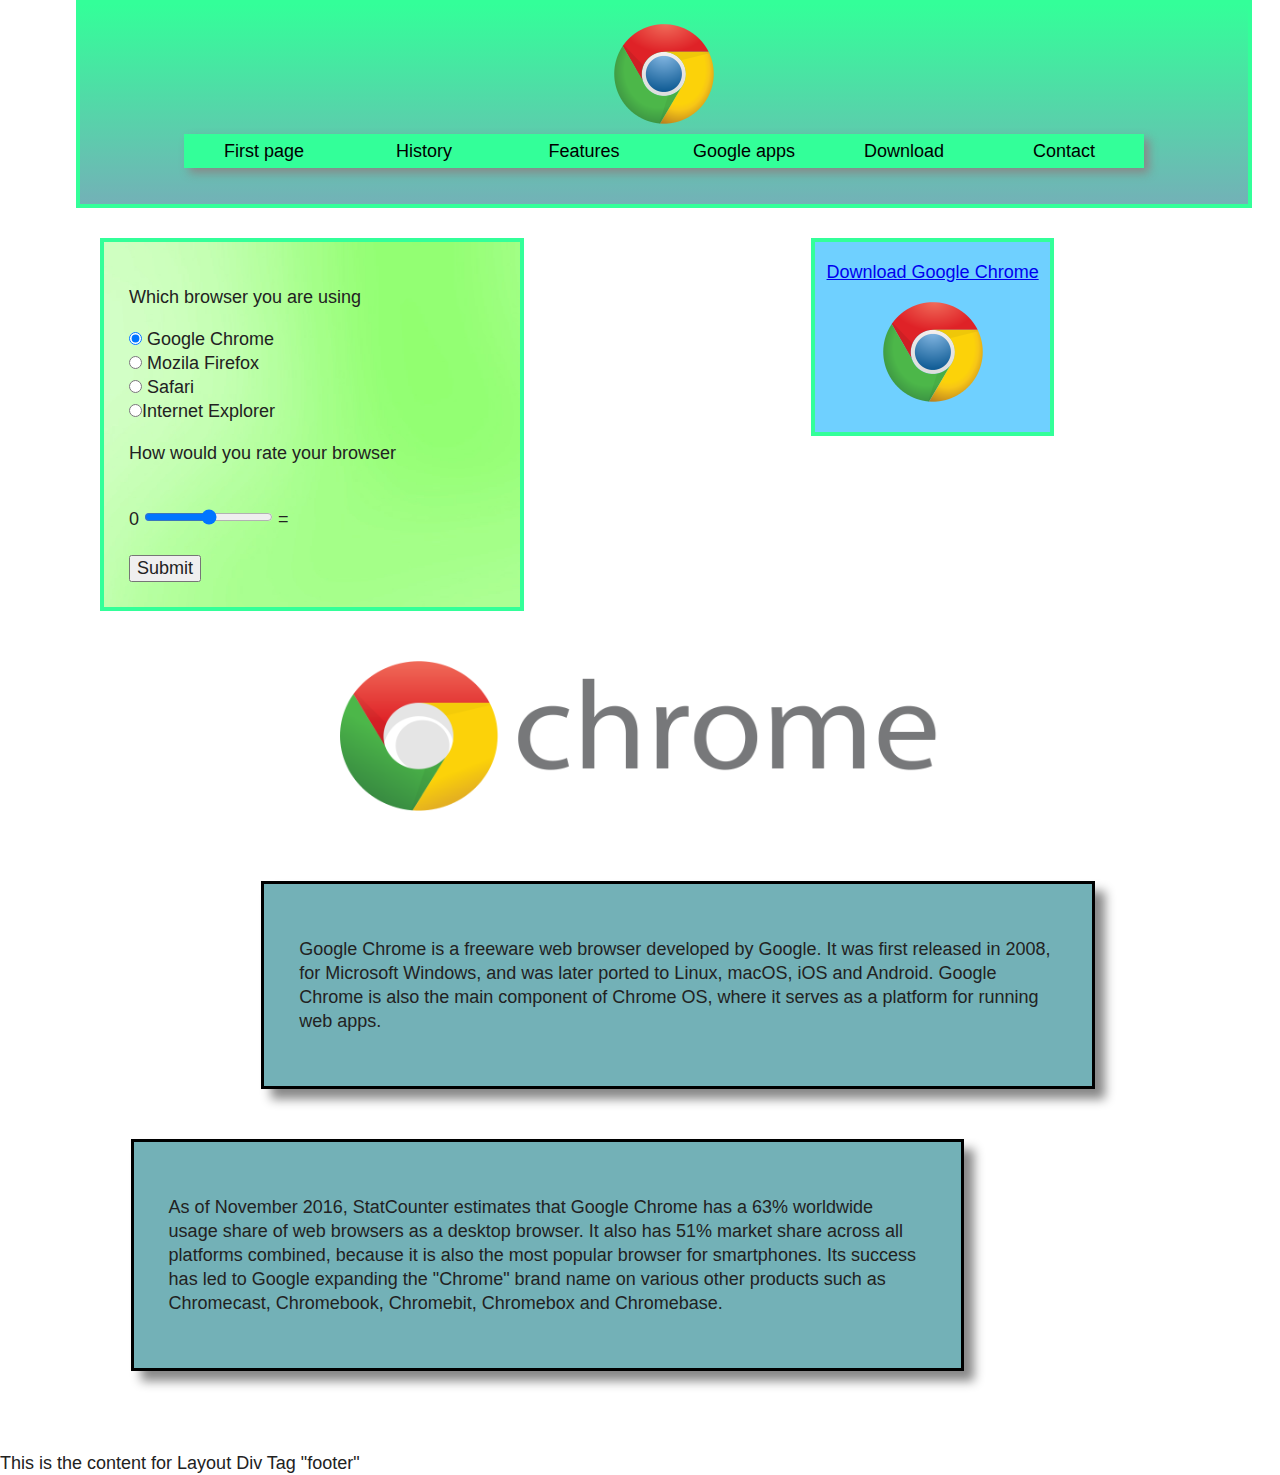
<file: index.html>
<!doctype html>
<!--[if lt IE 7]> <html class="ie6 oldie"> <![endif]-->
<!--[if IE 7]>    <html class="ie7 oldie"> <![endif]-->
<!--[if IE 8]>    <html class="ie8 oldie"> <![endif]-->
<!--[if gt IE 8]><!-->
<html class="">
<!--<![endif]-->
<head>
<meta charset="utf-8">
<meta name="viewport" content="width=device-width, initial-scale=1">
<title>First Page</title>
<link href="pocetna/boilerplate.css" rel="stylesheet" type="text/css">
<link href="pocetna/pocetna layout.css" rel="stylesheet" type="text/css">
<!-- 
To learn more about the conditional comments around the html tags at the top of the file:
paulirish.com/2008/conditional-stylesheets-vs-css-hacks-answer-neither/

Do the following if you're using your customized build of modernizr (http://www.modernizr.com/):
* insert the link to your js here
* remove the link below to the html5shiv
* add the "no-js" class to the html tags at the top
* you can also remove the link to respond.min.js if you included the MQ Polyfill in your modernizr build 
-->
<!--[if lt IE 9]>
<script src="//html5shiv.googlecode.com/svn/trunk/html5.js"></script>
<![endif]-->
<script src="file:///C|/Program%20Files%20(x86)/Adobe/Adobe%20Dreamweaver%20CS6/Configuration/BuiltIn/Fluid%20Grid%20Layout/respond.min.js"></script>
</head>
<body>
<div class="gridContainer clearfix">
 <div id="header">
  <img id="logo" src="slike/logo.png"> 
		<nav>
				<ul>
				<li><a href="index.html">First page</a></li>
				<li><a href="#">History</a>
					<ul>
						<li><a href="Prvi deo projekta Cirovic.html">Announcement</a></li>
						<li><a href="Drugi deo projekta Cirovic.html">Public release</a></li>
						<li><a href="Treci deo projekta Cirovic.html">Development</a></li>
						<li><a href="Cetvrti deo projekta Cirovic.html">Version history</a></li>
					</ul>
				</li>
				<li><a href="#">Features</a>
					<ul>
						<li><a href="features_security.html">Security</a></li>
						<li><a href="features_privacy.html">Privacy</a></li>
						<li><a href="features_speed.html">Speed</a></li>
						<li><a href="features_stability.html">Stability</a></li>
						<li><a href="features_user_interface.html">User interface</a></li>
					</ul>
				</li>
				<li><a href="Glavni deo projekta Cirovic.html">Google apps</a></li>

				<li> <a href="download.html"> Download </a> </li> 
				<li> <a href="kontakt.html"> Contact </a> </li>
			</ul>
		</nav>
  
  </div>
  </div>
  <div id="anketa">
  <p> Which browser you are using </p>

<form action=""
oninput="x.value=parseInt(a.value)">
 
  <input type="radio" name="browser" value="Gogogle Chrome" checked> Google Chrome <br>
  <input type="radio" name="browser" value="Mozilla Firefox"> Mozila Firefox<br>
  <input type="radio" name="browser" value="Safari"> 
  Safari
 <br/>
  <input type="radio" name="browser" value="Internet Explorer">Internet Explorer
 <br/>
 <p> 
How would you rate your browser </p>
 
 <br/>
  0
  <input type="range" id="a" name="a" value="50">
  

  =
  <output name="x" for="a"></output>
  <br><br>
  <input type="submit">
</form>
  
  </div>
  <div id="download">
  	<a href="download.html">

<p> Download Google Chrome  </p>

 <img src="slike/logo.png" name="slikadow" id="slikadow">

</a>
  
  </div>
  <div id="SadrzajStrane">
  <img src="slike/h1.png" name="zoomin" width="350" height="91" id="zoomin"> 

  
    <div id="teks2" class="tekst">
    <p> Google Chrome is a freeware web browser developed by Google. It was first released in 2008, for Microsoft Windows, and was 						later ported to Linux, macOS, iOS and Android. Google Chrome is also the main component of Chrome OS, where it serves as a platform for running web apps. </p>
    </div>
    <div id="teks1" class="tekst">
    <p> As of November 2016, StatCounter estimates that Google Chrome has a 63% worldwide usage share of web browsers as a desktop browser. It also has 51% market share across all platforms combined, because it is also the most popular browser for smartphones. Its success has led to Google expanding the "Chrome" brand name on various other products such as Chromecast, Chromebook, Chromebit, Chromebox and Chromebase. </p>
    
    </div>
  </div>
  <div id="footer">This is the content for Layout Div Tag "footer"</div>
</div>
</body>
</html>
</file>
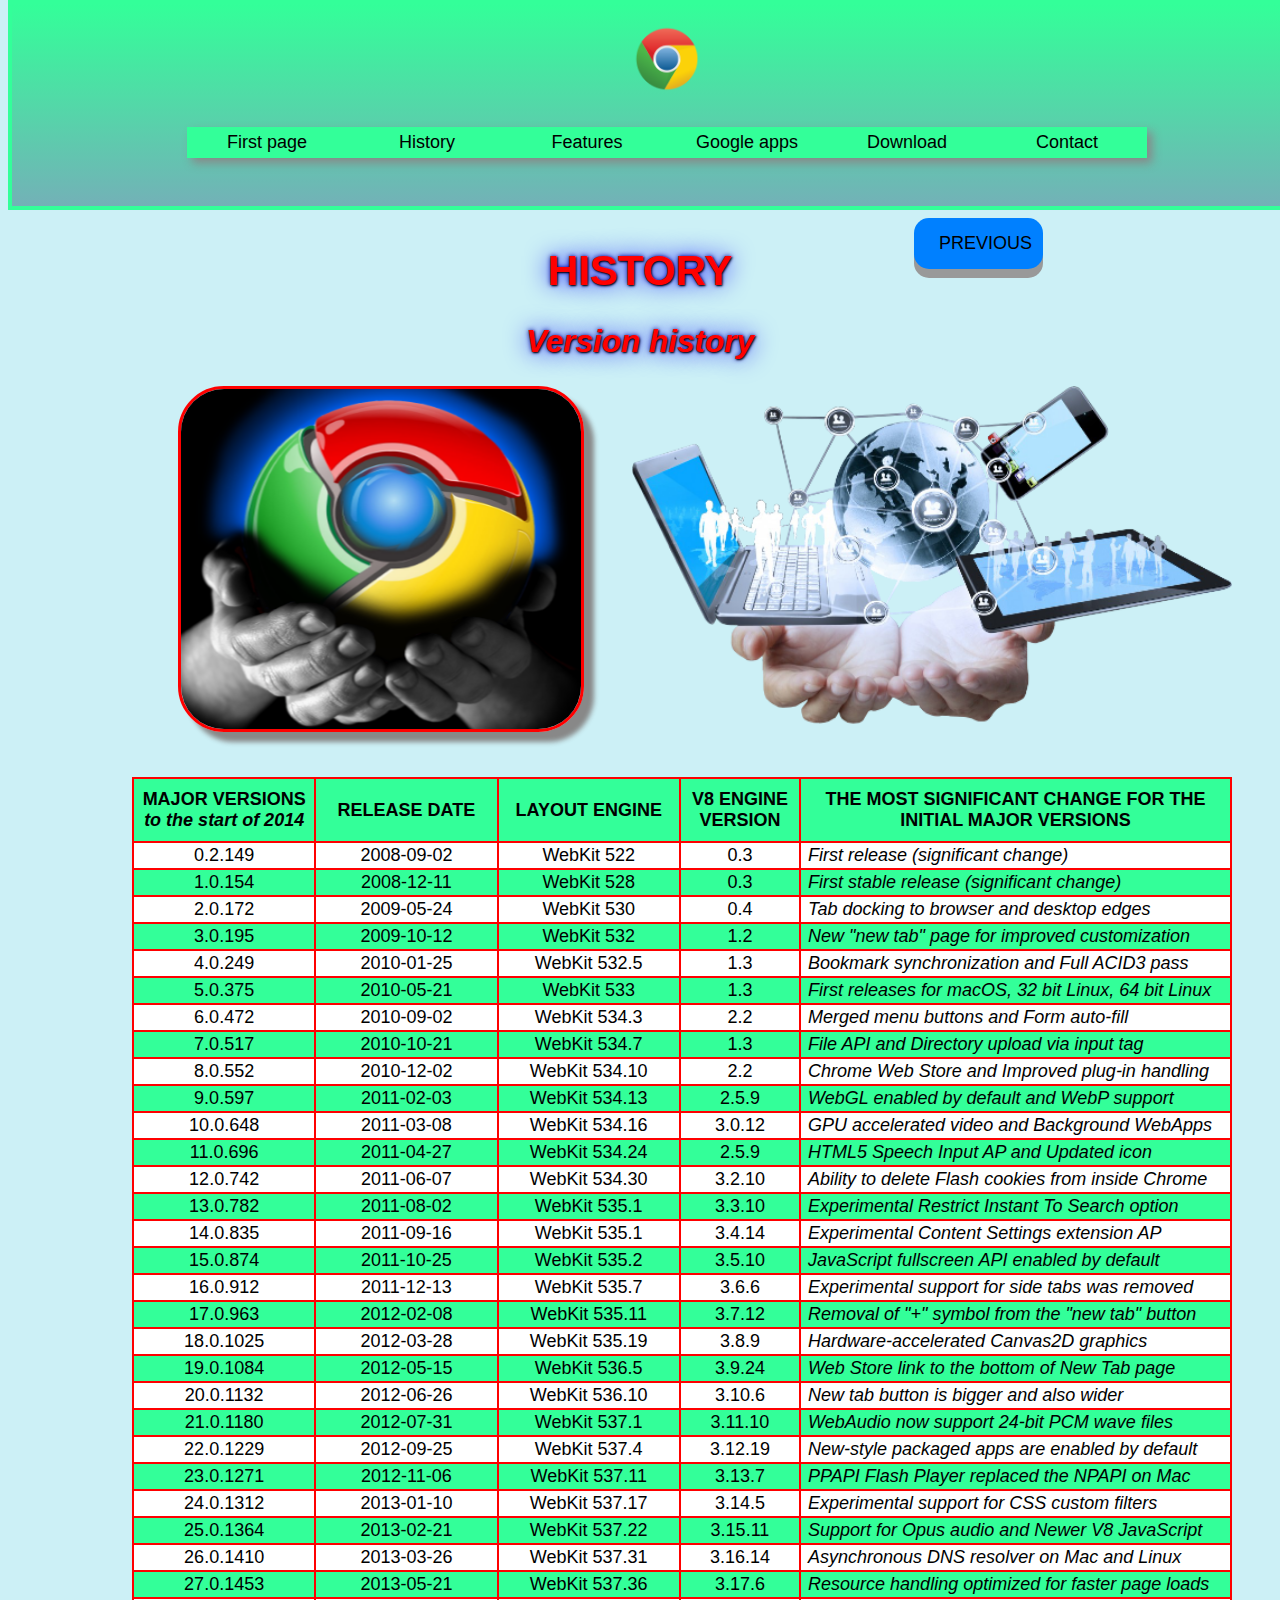
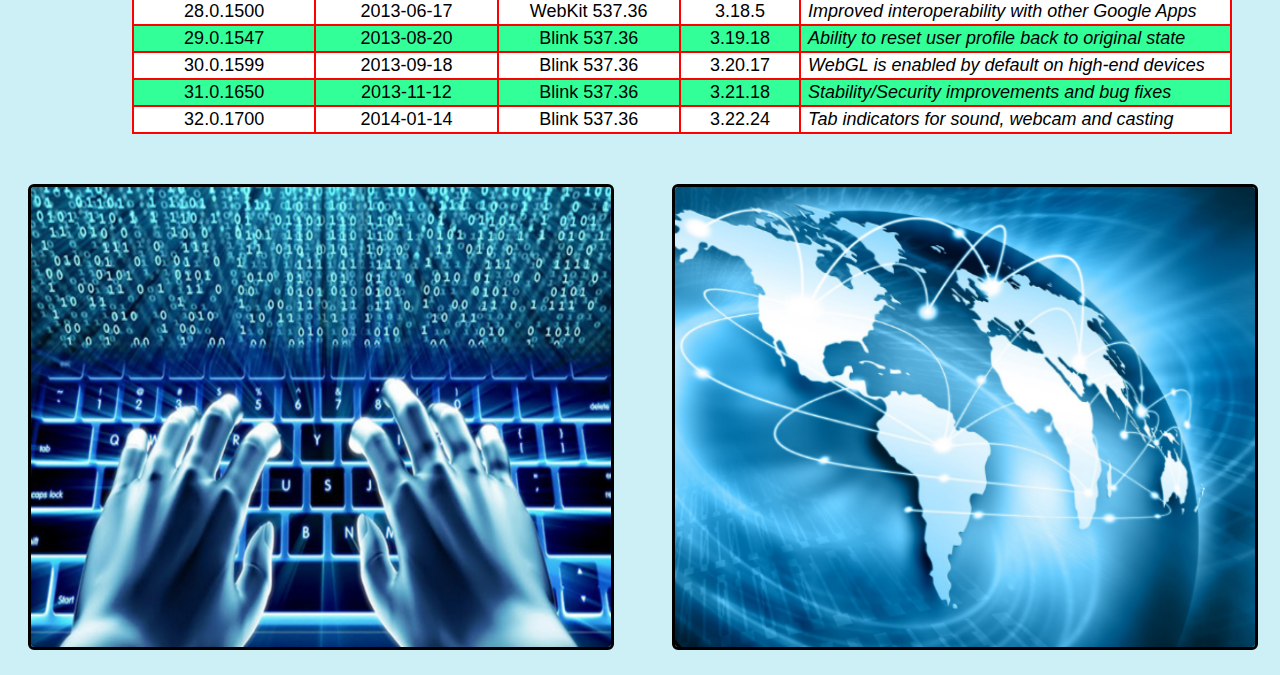
<file: Cetvrti deo projekta Cirovic.html>
<!DOCTYPE html>
<html>
<head>
<meta http-equiv="Content-Type" content="text/html; charset=utf-8">
<title>Cetvrti deo projekta Cirovic</title>
<style type="text/css">
body {
  font-family:Helvetica, sans-serif; font-size:18px; background-color:#CCF0F6;
}
.hederGlavnogMenija { 
  width: 1270px; 
  border: 4px solid #3F9;
  float: none;
  margin: auto;
  text-align: center;
  padding: 20px;
  position: relative;
  top: -8px;
  right: 5px;
  left: 0px;
  z-index: 2;
  background-color: white;
  background: #ED2939; /*For browsers that do not support gradients*/
  background: -webkit-linear-gradient(#3F9, #73B1B7); /*For Safari 5.1 to 6.0*/
  background: -o-linear-gradient(#3F9, #73B1B7); /*For Opera 11.1 to 12.0*/
  background: -moz-linear-gradient(#3F9, #73B1B7); /*For Firefox 3.6 to 15*/
  background: linear-gradient(#3F9, #73B1B7); /*Standard syntax (must be last)*/
}
nav {
  margin: 10px auto; 
  text-align: center;
}
nav ul ul {
  display: none;
}
nav ul li:hover > ul {
  display: block;
  }
nav ul {
  background:#3F9 ; 
  box-shadow: 5px 5px 9px #888;
  list-style: none;
  position: relative;
  display: inline-table;
  padding: 0px;
  }
nav ul li {
  float: left;
  }
nav ul li:hover {
  background: #FF6;
  }
nav ul li:hover a {
  color: #000;
  }
nav ul li a {
  display: block; 
  padding: 5px;
  width: 150px; 
  color: #000; 
  text-decoration: none;
  } 
nav ul ul {
  background: #99FFCC; 
  padding: 0;
  position: absolute; 
  top: 100%;
  }
nav ul ul li {
  float: none; 
  border-top: 1px solid #6b727c;
  border-bottom: 1px solid #575f6a;
  position: relative;
  }
nav ul ul li a {
  padding: 5px;
  width: 150px; 
  color: #000;
  } 
nav ul ul li a:hover {
  background:#CF6;
  }  
nav ul ul ul {
  position: absolute; 
  left: 100%; 
  top: 0;
  }
nav ul ul ul li a {
  padding: padding: 5px;
  width: 150px;
  color: #fff;
  white-space: nowrap;
  }

#logoSajta {
  width: 70px;
  float: none;
}
.stilDivPrvi {
  text-align: center;
  font-size: 21px;
  margin-left: 70px;
  margin-right: 70px;
  margin-top: -50px;
}
.leviDiv {
	margin-left: 100px;
  float: left;
  width: 300px;
  margin-bottom: 40px;
}
.dodatoLeviDiv{
	margin-left: 20px;
  float: left;
  width: 300px;
}
.desniDiv {
  float: right;
  width: 560px;
}
.dodatoDesniDiv{
  float: right;
  width: 600px;
  margin-bottom: 20px;
}
.container {
  position: relative;
  width: 50%;
}
.image {
  display: block;
  width: 100%;
  height: auto;
}
.leviEfekat {
  position: absolute;
  bottom: 0;
  left: 0;
  right: 0;
  background-color: #CC00CC;
  overflow: hidden;
  width: 0;
  height: 100%;
  transition: .5s ease;
}
.container:hover .leviEfekat {
  width: 590px;
}
.tekstEfekta {
  white-space: nowrap; 
  color: white;
  font-size: 72px;
  text-align: center;
  position: absolute;
  overflow: hidden;
  top: 50%;
  left: 50%;
  transform: translate(-50%, -50%);
  -ms-transform: translate(-50%, -50%);
}
.desniEfekat {
  position: absolute;
  bottom: 0;
  left: 195%;
  right: 0px;
  background-color: #CC00CC;
  overflow: hidden;
  width: 0;
  height: 100%;
  transition: .5s ease;
}
.container:hover .desniEfekat {
  width: 196%;
  height: 100%;
  left: 0;
}
.dugmeNavigacije {
  padding: 15px 25px;
  font-size: 18px;
  text-align: center;
  cursor: pointer;
  color: black;
  width: 129px;
  background-color: #0080FF;
  border: none;
  border-radius: 15px;
  box-shadow: 0 9px #999;
  margin-left: 906px;
  margin-top: 0px;
}
.dugmeNavigacije:hover {
  background-color: #FF0000;
}
.dugmeNavigacije:active {
  background-color: #3F9;
  box-shadow: 0 5px #666;
  transform: translateY(4px);
}
table {
  border: 2px solid red;
  border-collapse: collapse;
  font-family: Helvetica, sans-serif; font-size:18px; color:black;
  margin-left: 24px;
  text-align: center;
  width: 1100px;
}
th.header {
  background-color: #3F9;
  border: 2px solid red;
  font-size: 18px;
  text-transform: uppercase;
  text-align: center;
  padding-left: 7px;
  padding-right: 7px;
  font-weight: bold;
  height: 60px;
}
td {
  padding: 2px 7px 2px 7px;
  border: 2px solid red;
}
tr {
  background-color: #fff;
}
tr.alt {
  background-color: #3F9;
}
tr:hover td {
  background-color: #0080FF;
  color: white;
}
table tr :hover {
  background-color: #0080FF;
  color: white;
}
.tdLast {
  text-align: left;
  font-style: italic;
}
</style>
</head>

<body>
<div class="hederGlavnogMenija" id="okvir">
  <img id="logoSajta" src="Slike sajta/logo.png"> 
  <nav>
				<ul>
				<li><a href="index.html">First page</a></li>
				<li><a href="#">History</a>
					<ul>
						<li><a href="Prvi deo projekta Cirovic.html">Announcement</a></li>
						<li><a href="Drugi deo projekta Cirovic.html">Public release</a></li>
						<li><a href="Treci deo projekta Cirovic.html">Development</a></li>
						<li><a href="Cetvrti deo projekta Cirovic.html">Version history</a></li>
					</ul>
				</li>
				<li><a href="#">Features</a>
					<ul>
						<li><a href="features_security.html">Security</a></li>
						<li><a href="features_privacy.html">Privacy</a></li>
						<li><a href="features_speed.html">Speed</a></li>
						<li><a href="features_stability.html">Stability</a></li>
						<li><a href="features_user_interface.html">User interface</a></li>
					</ul>
				</li>
				<li><a href="Glavni deo projekta Cirovic.html">Google apps</a></li>

				<li> <a href="download.html"> Download </a> </li> 
				<li> <a href="kontakt.html"> Contact </a> </li>
			</ul>
		</nav>
</div>

<a href="Treci deo projekta Cirovic.html"><button class="dugmeNavigacije">PREVIOUS</button></a>
<div class="stilDivPrvi">
<h1 style="color:red; text-shadow: 1px 1px 2px black, 0 0 25px blue, 0 0 5px darkblue;"><center>HISTORY</center></h1>
<h2 style="color:red; text-shadow: 1px 1px 2px black, 0 0 25px blue, 0 0 5px darkblue;"><i><center>Version history</center></i></h2>
<div class="desniDiv">
<img style="width:600px; height:340px; margin-left:-10px;" src="Slike sajta/Informacione tehnologije.png">
</div>
<div class="leviDiv">
<img style="border-radius:46px; border:solid; border-color:red; box-shadow: 10px 10px 5px #888888; width:400px; height:340px;" src="Slike sajta/Arms Chrome.png">
</div>
</div>

<div style="width:900px; padding:100px; margin-bottom:-50px;">
<table>
<tr>
  <th class="header" style="width:160px;">Major versions <i style="text-transform:lowercase;">to the start of 2014</i></th>
  <th class="header" style="width:160px;">Release date</th>
  <th class="header" style="width:160px;">Layout engine</th>
  <th class="header" style="width:100px;">V8 engine version</th>
  <th class="header" style="width:400px;">The most Significant change for the initial major versions</th>
</tr>
<tr>
<td>0.2.149</td>
<td>2008-09-02</td>
<td>WebKit 522</td>
<td>0.3</td>
<td class="tdLast">First release (significant change)</td>
</tr>
<tr class="alt">
<td>1.0.154</td>
<td>2008-12-11</td>
<td>WebKit 528</td>
<td>0.3</td>
<td class="tdLast">First stable release (significant change)</td>
</tr>
<tr>
<td>2.0.172</td>
<td>2009-05-24</td>
<td>WebKit 530</td>
<td>0.4</td>
<td class="tdLast">Tab docking to browser and desktop edges</td>
</tr>
<tr class="alt">
<td>3.0.195</td>
<td>2009-10-12</td>
<td>WebKit 532</td>
<td>1.2</td>
<td class="tdLast">New "new tab" page for improved customization</td>
</tr>
<tr>
<td>4.0.249</td>
<td>2010-01-25</td>
<td>WebKit 532.5</td>
<td>1.3</td>
<td class="tdLast">Bookmark synchronization and Full ACID3 pass</td>
</tr>
<tr class="alt">
<td>5.0.375</td>
<td>2010-05-21</td>
<td>WebKit 533</td>
<td>1.3</td>
<td class="tdLast">First releases for macOS, 32 bit Linux, 64 bit Linux</td>
</tr>
<tr>
<td>6.0.472</td>
<td>2010-09-02</td>
<td>WebKit 534.3</td>
<td>2.2</td>
<td class="tdLast">Merged menu buttons and Form auto-fill</td>
</tr>
<tr class="alt">
<td>7.0.517</td>
<td>2010-10-21</td>
<td>WebKit 534.7</td>
<td>1.3</td>
<td class="tdLast">File API and Directory upload via input tag</td>
</tr>
<tr>
<td>8.0.552</td>
<td>2010-12-02</td>
<td>WebKit 534.10</td>
<td>2.2</td>
<td class="tdLast">Chrome Web Store and Improved plug-in handling</td>
</tr>
<tr class="alt">
<td>9.0.597</td>
<td>2011-02-03</td>
<td>WebKit 534.13</td>
<td>2.5.9</td>
<td class="tdLast">WebGL enabled by default and WebP support</td>
</tr>
<tr>
<td>10.0.648</td>
<td>2011-03-08</td>
<td>WebKit 534.16</td>
<td>3.0.12</td>
<td class="tdLast">GPU accelerated video and Background WebApps</td>
</tr>
<tr class="alt">
<td>11.0.696</td>
<td>2011-04-27</td>
<td>WebKit 534.24</td>
<td>2.5.9</td>
<td class="tdLast">HTML5 Speech Input AP and Updated icon</td>
</tr>
<tr>
<td>12.0.742</td>
<td>2011-06-07</td>
<td>WebKit 534.30</td>
<td>3.2.10</td>
<td class="tdLast">Ability to delete Flash cookies from inside Chrome</td>
</tr>
<tr class="alt">
<td>13.0.782</td>
<td>2011-08-02</td>
<td>WebKit 535.1</td>
<td>3.3.10</td>
<td class="tdLast">Experimental Restrict Instant To Search option</td>
</tr>
<tr>
<td>14.0.835</td>
<td>2011-09-16</td>
<td>WebKit 535.1</td>
<td>3.4.14</td>
<td class="tdLast">Experimental Content Settings extension AP</td>
</tr>
<tr class="alt">
<td>15.0.874</td>
<td>2011-10-25</td>
<td>WebKit 535.2</td>
<td>3.5.10</td>
<td class="tdLast">JavaScript fullscreen API enabled by default</td>
</tr>
<tr>
<td>16.0.912</td>
<td>2011-12-13</td>
<td>WebKit 535.7</td>
<td>3.6.6</td>
<td class="tdLast">Experimental support for side tabs was removed</td>
</tr>
<tr class="alt">
<td>17.0.963</td>
<td>2012-02-08</td>
<td>WebKit 535.11</td>
<td>3.7.12</td>
<td class="tdLast">Removal of "+" symbol from the "new tab" button</td>
</tr>
<tr>
<td>18.0.1025</td>
<td>2012-03-28</td>
<td>WebKit 535.19</td>
<td>3.8.9</td>
<td class="tdLast">Hardware-accelerated Canvas2D graphics</td>
</tr>
<tr class="alt">
<td>19.0.1084</td>
<td>2012-05-15</td>
<td>WebKit 536.5</td>
<td>3.9.24</td>
<td class="tdLast">Web Store link to the bottom of New Tab page</td>
</tr>
<tr>
<td>20.0.1132</td>
<td>2012-06-26</td>
<td>WebKit 536.10</td>
<td>3.10.6</td>
<td class="tdLast">New tab button is bigger and also wider</td>
</tr>
<tr class="alt">
<td>21.0.1180</td>
<td>2012-07-31</td>
<td>WebKit 537.1</td>
<td>3.11.10</td>
<td class="tdLast">WebAudio now support 24-bit PCM wave files</td>
</tr>
<tr>
<td>22.0.1229</td>
<td>2012-09-25</td>
<td>WebKit 537.4</td>
<td>3.12.19</td>
<td class="tdLast">New-style packaged apps are enabled by default</td>
</tr>
<tr class="alt">
<td>23.0.1271</td>
<td>2012-11-06</td>
<td>WebKit 537.11</td>
<td>3.13.7</td>
<td class="tdLast">PPAPI Flash Player replaced the NPAPI on Mac</td>
</tr>
<tr>
<td>24.0.1312</td>
<td>2013-01-10</td>
<td>WebKit 537.17</td>
<td>3.14.5</td>
<td class="tdLast">Experimental support for CSS custom filters</td>
</tr>
<tr class="alt">
<td>25.0.1364</td>
<td>2013-02-21</td>
<td>WebKit 537.22</td>
<td>3.15.11</td>
<td class="tdLast">Support for Opus audio and Newer V8 JavaScript</td>
</tr>
<tr>
<td>26.0.1410</td>
<td>2013-03-26</td>
<td>WebKit 537.31</td>
<td>3.16.14</td>
<td class="tdLast">Asynchronous DNS resolver on Mac and Linux</td>
</tr>
<tr class="alt">
<td>27.0.1453</td>
<td>2013-05-21</td>
<td>WebKit 537.36</td>
<td>3.17.6</td>
<td class="tdLast">Resource handling optimized for faster page loads</td>
</tr>
<tr>
<td>28.0.1500</td>
<td>2013-06-17</td>
<td>WebKit 537.36</td>
<td>3.18.5</td>
<td class="tdLast">Improved interoperability with other Google Apps</td>
</tr>
<tr class="alt">
<td>29.0.1547</td>
<td>2013-08-20</td>
<td>Blink 537.36</td>
<td>3.19.18</td>
<td class="tdLast">Ability to reset user profile back to original state</td>
</tr>
<tr>
<td>30.0.1599</td>
<td>2013-09-18</td>
<td>Blink 537.36</td>
<td>3.20.17</td>
<td class="tdLast">WebGL is enabled by default on high-end devices</td>
</tr>
<tr class="alt">
<td>31.0.1650</td>
<td>2013-11-12 </td>
<td>Blink 537.36</td>
<td>3.21.18</td>
<td class="tdLast">Stability/Security improvements and bug fixes</td>
</tr>
<tr>
<td>32.0.1700</td>
<td>2014-01-14</td>
<td>Blink 537.36</td>
<td>3.22.24</td>
<td class="tdLast">Tab indicators for sound, webcam and casting</td>
</tr>
</table>
</div>

<div>
<div class="dodatoDesniDiv">
<div class="container">
  <img style="border:solid; border-radius:6px; height:460px; width:580px;" src="Slike sajta/Exploring two.png">
  <div class="desniEfekat">
    <div class="tekstEfekta">Internet<br/> Connection</div>
  </div>
</div>
</div>
<div class="dodatoLeviDiv">
<div class="container">
  <img style="border:solid; border-radius:6px; height:460px;  width:580px;" src="Slike sajta/Exploring one.png"/>
  <div class="leviEfekat">
    <div class="tekstEfekta">Accessing to<br/> the Internet</div>
  </div>
</div>
</div>
</div>
</body>
</html>
</file>
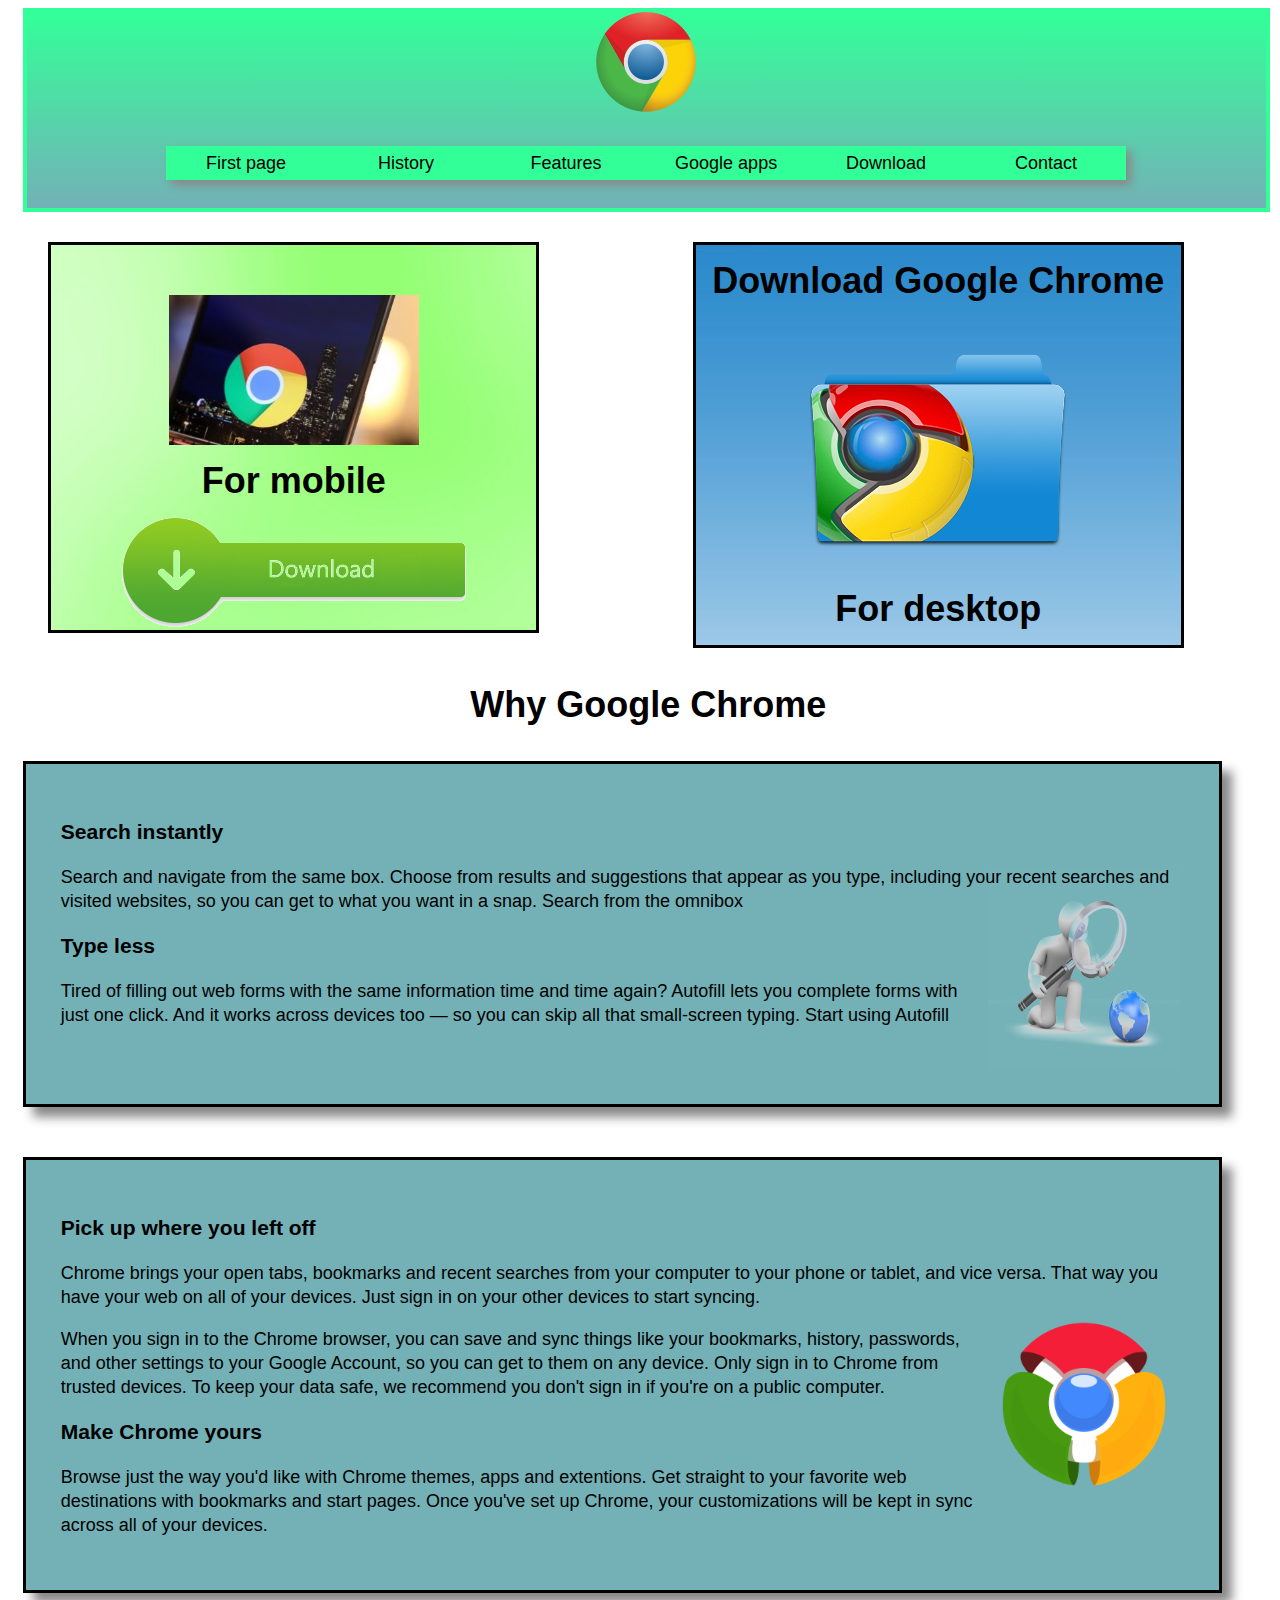
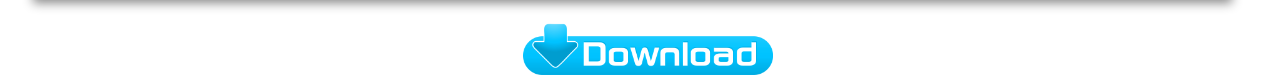
<file: download.html>
<!doctype html>
<!--[if lt IE 7]> <html class="ie6 oldie"> <![endif]-->
<!--[if IE 7]>    <html class="ie7 oldie"> <![endif]-->
<!--[if IE 8]>    <html class="ie8 oldie"> <![endif]-->
<!--[if gt IE 8]><!-->
<html class="">
<!--<![endif]-->
<head>
<meta charset="utf-8">
<meta name="viewport" content="width=device-width, initial-scale=1">
<title>Download</title>
<link href="download/boilerplate.css" type="text/css">
<link href="download/layout download.css" rel="stylesheet" type="text/css">
<script src="https://ajax.googleapis.com/ajax/libs/jquery/3.1.1/jquery.min.js"></script>
<script src="file:///C|/Program%20Files%20(x86)/Adobe/Adobe%20Dreamweaver%20CS6/Configuration/BuiltIn/Fluid%20Grid%20Layout/respond.min.js"></script>

<script>
		$(document).ready(function(){
			$("#downimg").click(function(){
				var visina
				visina= $("#mobilni").attr("height");

				$("#apple").fadeToggle("slow");
				$("#android").fadeToggle("slow");
				$("#downimg").css("margin-top","10px");



			});
		});
	</script>



</head>
<body>
<div class="gridContainer clearfix">
  <div id="header">
  <img id="logo" src="slike/logo.png"> 
		<nav>
				<ul>
				<li><a href="index.html">First page</a></li>
				<li><a href="#">History</a>
					<ul>
						<li><a href="Prvi deo projekta Cirovic.html">Announcement</a></li>
						<li><a href="Drugi deo projekta Cirovic.html">Public release</a></li>
						<li><a href="Treci deo projekta Cirovic.html">Development</a></li>
						<li><a href="Cetvrti deo projekta Cirovic.html">Version history</a></li>
					</ul>
				</li>
				<li><a href="#">Features</a>
					<ul>
						<li><a href="features_security.html">Security</a></li>
						<li><a href="features_privacy.html">Privacy</a></li>
						<li><a href="features_speed.html">Speed</a></li>
						<li><a href="features_stability.html">Stability</a></li>
						<li><a href="features_user_interface.html">User interface</a></li>
					</ul>
				</li>
				<li><a href="Glavni deo projekta Cirovic.html">Google apps</a></li>

				<li> <a href="download.html"> Download </a> </li> 
				<li> <a href="kontakt.html"> Contact </a> </li>
			</ul>
		</nav>
  
  </div>
  
  <div id="mobilni">
  <img src="slike/Chrome-56-Beta-Highlights-640x320.jpg" name="slikamobilni" width="150" height="89" class="slicice" id="slikamobilni">
		<h1> For mobile </h1>
		<img src="slike/14877281477796044.png" class="slicice" id="downimg" > 
  
  <a href=" https://itunes.apple.com/us/app/google-chrome-the-fast-and-secure-web-browser/id535886823?mt=8" class="linkici">
    	<div id="apple" class="uredjaji">
    		<p style="margin:10px;"> For Iphone and Ipad </p>
			<img src="slike/Apple logo icon - Aluminum-50x50.png" class="slicice"> 
    	 </div>
   </a>
   
    
    <a href="https://play.google.com/store/apps/details?id=com.android.chrome&pcampaignid=website " class="linkici">
    	<div id="android" class="uredjaji">
    			<p> For Android </p>
				<img src="slike/android_50.png" class="slicice">
          </div> 
    </a>
  </div>
  <div id="racunar">
  	<h1> Download Google Chrome </h1>
		<a href="ChromeSetup desktop.rar"> <img src="slike/Chrome.png" class="slicice"> </a>
		<h1 id="drugi"> For desktop </h1>
  
  </div>
  
  <div id="sadrzajstrane">
  <h1> Why Google Chrome </h1>
    <div id="tekst1" class="tekst"> <h3> Search instantly </h3>
		<p> Search and navigate from the same box. Choose from results and suggestions that appear as you type, including your recent <img src="slike/SEARCH1.png" width="272" height="220" class="slike">  searches and visited websites, so you can get to what you want in a snap. Search from the omnibox </p>
		<h3> Type less </h3>

		<p>Tired of filling out web forms with the same information time and time again? Autofill lets you complete forms with just one click. And it works across devices too — so you can skip all that small-screen typing. Start using Autofill </p></div>
  
  <div id="tekst2" class="tekst"> <h3> Pick up where you left off </h3>

		<p> Chrome brings your open tabs, bookmarks and recent searches from your computer to your phone or tablet, and vice versa. That way you have your web on all of your devices. Just sign in on your other devices to start syncing. </p>
		<img src="slike/Chrome-Old-icon.png" width="220" height="220" class="slike">
		<p> When you sign in to the Chrome browser, you can save and sync things like your bookmarks, history, passwords, and other settings to your Google Account, so you can get to them on any device.

			Only sign in to Chrome from trusted devices. To keep your data safe, we recommend you don't sign in if you're on a public computer. </p>


			<h3> Make Chrome yours </h3>

			<p> Browse just the way you'd like with Chrome themes, apps and extentions. Get straight to your favorite web destinations with bookmarks and start pages. Once you've set up Chrome, your customizations will be kept in sync across all of your devices. </p>    </div>
            
     <a href="#mobilni"> 
	 <img src="slike/Download-1.png"  id="interlink">  </a>       
            
  </div>
  <div id="footer">
  
  </div>
</div>
</body>
</html>
</file>
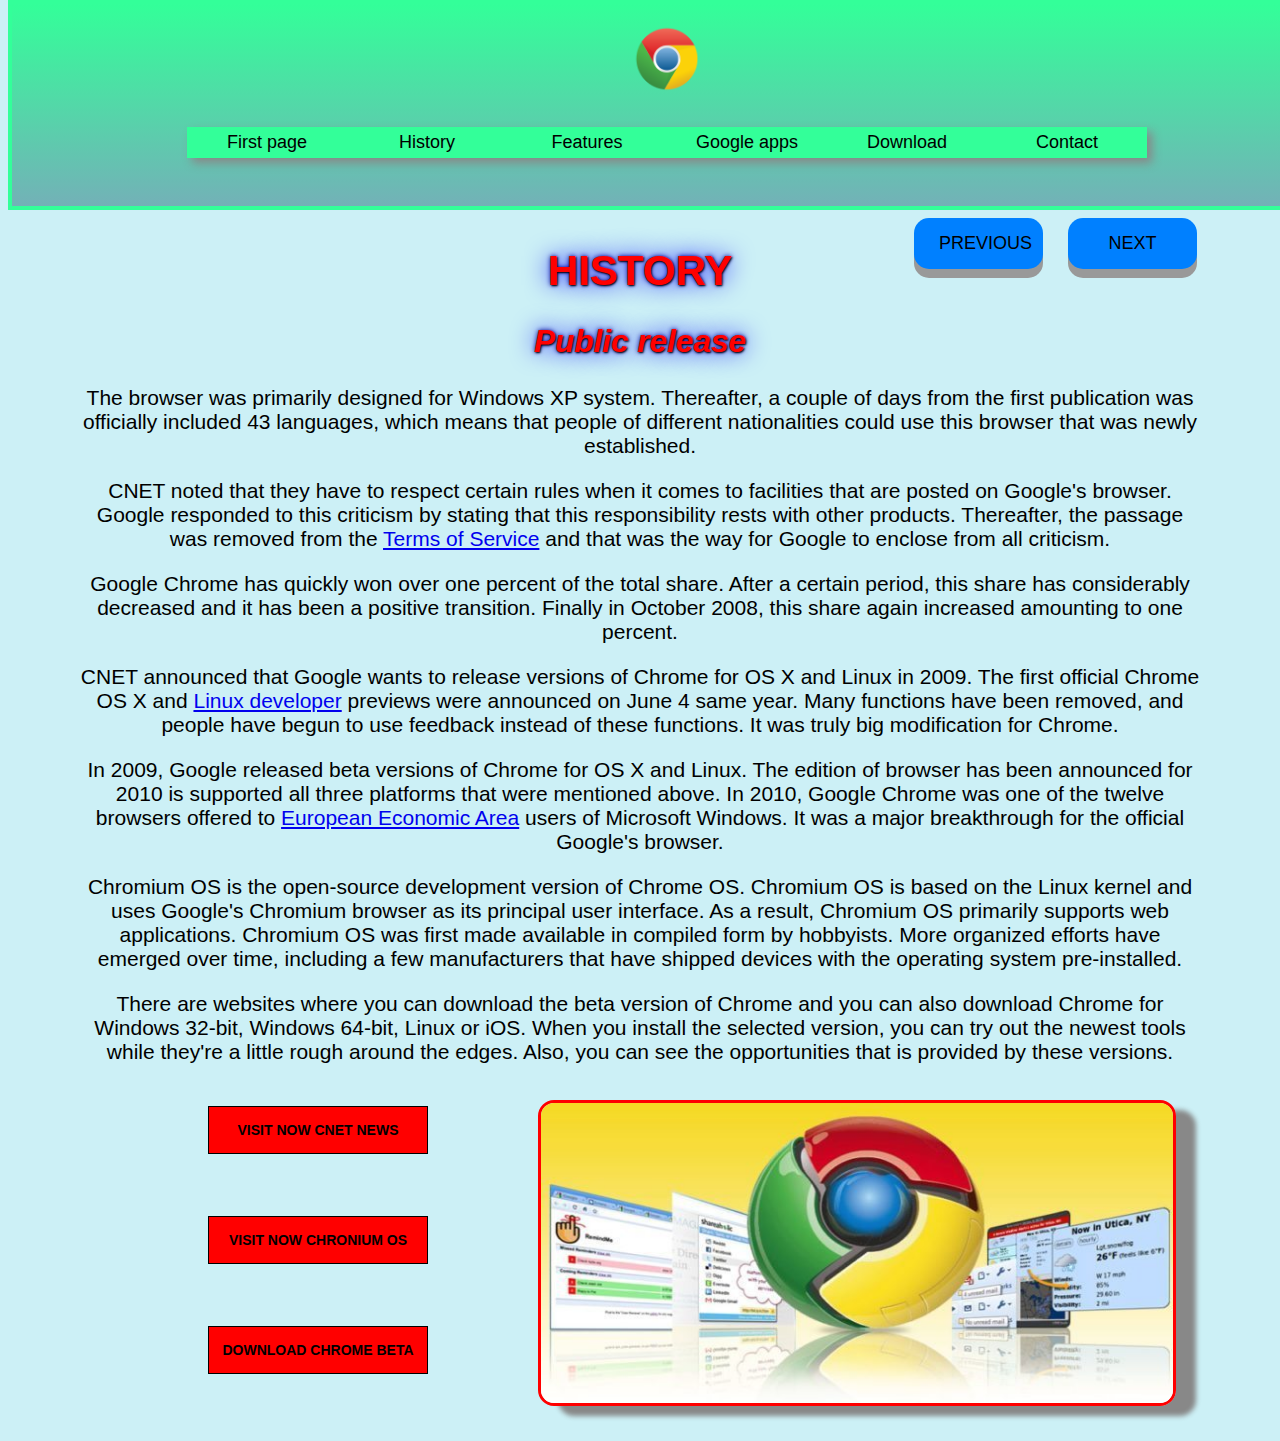
<file: Drugi deo projekta Cirovic.html>
<!DOCTYPE html>
<html>
<head>
<title>Drugi deo projekta Cirovic</title>
<meta http-equiv="Content-Type" content="text/html; charset=utf-8">
<style type="text/css">
body {
  font-family:Helvetica, sans-serif; font-size:18px; background-color:#CCF0F6;
}
.hederGlavnogMenija { 
  width: 1270px; 
  border: 4px solid #3F9;
  float: none;
  margin: auto;
  text-align: center;
  padding: 20px;
  position: relative;
  top: -8px;
  right: 5px;
  left: 0px;
  z-index: 2;
  background-color: white;
  background: #ED2939; /*For browsers that do not support gradients*/
  background: -webkit-linear-gradient(#3F9, #73B1B7); /*For Safari 5.1 to 6.0*/
  background: -o-linear-gradient(#3F9, #73B1B7); /*For Opera 11.1 to 12.0*/
  background: -moz-linear-gradient(#3F9, #73B1B7); /*For Firefox 3.6 to 15*/
  background: linear-gradient(#3F9, #73B1B7); /*Standard syntax (must be last)*/
}
nav {
  margin: 10px auto; 
  text-align: center;
}
nav ul ul {
  display: none;
}
nav ul li:hover > ul {
  display: block;
  }
nav ul {
  background:#3F9 ; 
  box-shadow: 5px 5px 9px #888;
  list-style: none;
  position: relative;
  display: inline-table;
  padding: 0px;
  }
nav ul li {
  float: left;
  }
nav ul li:hover {
  background: #FF6;
  }
nav ul li:hover a {
  color: #000;
  }
nav ul li a {
  display: block; 
  padding: 5px;
  width: 150px; 
  color: #000; 
  text-decoration: none;
  } 
nav ul ul {
  background: #99FFCC; 
  padding: 0;
  position: absolute; 
  top: 100%;
  }
nav ul ul li {
  float: none; 
  border-top: 1px solid #6b727c;
  border-bottom: 1px solid #575f6a;
  position: relative;
  }
nav ul ul li a {
  padding: 5px;
  width: 150px; 
  color: #000;
  } 
nav ul ul li a:hover {
  background:#CF6;
  }  
nav ul ul ul {
  position: absolute; 
  left: 100%; 
  top: 0;
  }
nav ul ul ul li a {
  padding: padding: 5px;
  width: 150px;
  color: #fff;
  white-space: nowrap;
  }

#logoSajta {
  width: 70px;
  float: none;
}
.stilDivPrvi {
	text-align: center;
	font-size: 21px;
	margin-left: 70px;
	margin-right: 70px;
  margin-top: -50px;
}
.stilSlika{
	margin: auto;
  width: 50%;
}
.leviDiv {
  float: left;
  width: 20%;
  margin-left: 100px;
  margin-top: 15px;
}
.desniDiv {
  float: right;
  width: 70%;
  margin-top: 15px;
}
.dugmeNavigacije {
  padding: 15px 25px;
  font-size: 18px;
  text-align: center;
  cursor: pointer;
  color: black;
  width: 129px;
  background-color: #0080FF;
  border: none;
  border-radius: 15px;
  box-shadow: 0 9px #999;
  margin-top: 0px;
}
.dugmeNavigacije:hover {
  background-color: #FF0000;
}
.dugmeNavigacije:active {
  background-color: #3F9;
  box-shadow: 0 5px #666;
  transform: translateY(4px);
}
.dugmePrevious {
  margin-left: 906px;
  margin-right: 20px;
}
.dugmetaDrive {
  background-color: red;
  border: solid black 1px;
  color: black;
  padding: 15px 8px;
  text-align: center;
  text-decoration: none;
  font-size: 14px;
  margin: 4px 2px;
  margin-top: 6px;
  width: 220px;
  text-transform: uppercase;
  margin-bottom: 40px;
  cursor: pointer;
  -webkit-transition-duration: 0.4s; /* Safari */
  transition-duration: 0.4s;
}
.dugmeDrive:hover {
  box-shadow: 0 12px 16px 0 rgba(0,0,0,1),0 17px 50px 0 rgba(0,0,0,0.1);
}
</style>

<script type="text/javascript">
var parametarSlike='jedan';
function promenaSlike(){
	var promenjenaSlika=document.getElementById('slikaPrva');
	if(parametarSlike=='jedan'){
		promenjenaSlika.src="Slike sajta/Old and new logo.png";
		parametarSlike='dva';}
	else{
		promenjenaSlika.src="Slike sajta/Google Chrome Public.jpg";
		parametarSlike='jedan';}
}
setInterval('promenaSlike()', 2000);
</script>
</head>

<body>
<div class="hederGlavnogMenija" id="okvir">
	<img id="logoSajta" src="Slike sajta/logo.png"> 
	<nav>
				<ul>
				<li><a href="index.html">First page</a></li>
				<li><a href="#">History</a>
					<ul>
						<li><a href="Prvi deo projekta Cirovic.html">Announcement</a></li>
						<li><a href="Drugi deo projekta Cirovic.html">Public release</a></li>
						<li><a href="Treci deo projekta Cirovic.html">Development</a></li>
						<li><a href="Cetvrti deo projekta Cirovic.html">Version history</a></li>
					</ul>
				</li>
				<li><a href="#">Features</a>
					<ul>
						<li><a href="features_security.html">Security</a></li>
						<li><a href="features_privacy.html">Privacy</a></li>
						<li><a href="features_speed.html">Speed</a></li>
						<li><a href="features_stability.html">Stability</a></li>
						<li><a href="features_user_interface.html">User interface</a></li>
					</ul>
				</li>
				<li><a href="Glavni deo projekta Cirovic.html">Google apps</a></li>

				<li> <a href="download.html"> Download </a> </li> 
				<li> <a href="kontakt.html"> Contact </a> </li>
			</ul>
		</nav>
</div>

<a href="Prvi deo projekta Cirovic.html"><button class="dugmeNavigacije dugmePrevious">PREVIOUS</button></a>
<a href="Treci deo projekta Cirovic.html"><button class="dugmeNavigacije">NEXT</button></a>
<div class="stilDivPrvi">
<h1 style="color:red; text-shadow: 1px 1px 2px black, 0 0 25px blue, 0 0 5px darkblue;">HISTORY</h1>
<h2 style="color:red; text-shadow: 1px 1px 2px black, 0 0 25px blue, 0 0 5px darkblue;"><i>Public release</i></h2>
<p>
The browser was primarily designed for Windows XP system. Thereafter, a couple of days from the first publication was officially included 43 languages, which means that people of different nationalities could use this browser that was newly established.
</p>
<p>
CNET noted that they have to respect certain rules when it comes to facilities that are posted on Google's browser. Google responded to this criticism by stating that this responsibility rests with other products. Thereafter, the passage was removed from the <a href="https://www.google.com/chrome/browser/privacy/eula_text.html">Terms of Service</a> and that was the way for Google to enclose from all criticism.
</p>
<p>
Google Chrome has quickly won over one percent of the total share. After a certain period, this share has considerably decreased and it has been a positive transition. Finally in October 2008, this share again increased amounting to one percent.
</p>
<p>
CNET announced that Google wants to release versions of Chrome for OS X and Linux in 2009. The first official Chrome OS X and <a href="https://www.linux.com/">Linux developer</a> previews were announced on June 4 same year. Many functions have been removed, and people have begun to use feedback instead of these functions. It was truly big modification for Chrome.
</p>
<p>
In 2009, Google released beta versions of Chrome for OS X and Linux. The edition of browser has been announced for 2010 is supported all three platforms that were mentioned above. In 2010, Google Chrome was one of the twelve browsers offered to <a href="http://www.efta.int/eea">European Economic Area</a> users of Microsoft Windows. It was a major breakthrough for the official Google's browser.
</p>
<p>
Chromium OS is the open-source development version of Chrome OS. Chromium OS is based on the Linux kernel and uses Google's Chromium browser as its principal user interface. As a result, Chromium OS primarily supports web applications. Chromium OS was first made available in compiled form by hobbyists. More organized efforts have emerged over time, including a few manufacturers that have shipped devices with the operating system pre-installed.
</p>
<p>
There are websites where you can download the beta version of Chrome and you can also download Chrome for Windows 32-bit, Windows 64-bit, Linux or iOS. When you install the selected version, you can try out the newest tools while they're a little rough around the edges. Also, you can see the opportunities that is provided by these versions.
</p>
</div>

<div class="desniDiv">
<div class="stilSlika">
<img style="border-radius:16px; border-style:solid; border-color:red; box-shadow: 20px 10px 5px #888888; margin-bottom:30px; height:300px; width:632px; margin-left:-70px;" src="Slike sajta/Google Chrome Public.jpg" id="slikaPrva" onclick="promenaSlike();"/>
</div>
</div>
<div class="leviDiv">
<a href="https://www.cnet.com/"><button class="dugmetaDrive dugmeDrive" style="margin-left:100px;"><strong>Visit now CNET news</strong></button>
<a href="http://www.chromium.org/chromium-os"><button class="dugmetaDrive dugmeDrive" style="margin-left:100px; margin-top:22px;"><strong>Visit now Chronium OS</strong></button></a>
<a href="https://www.google.com/chrome/browser/beta.html?platform=mac"><button class="dugmetaDrive dugmeDrive" style="margin-left:100px; margin-top:22px;"><strong>Download Chrome Beta</strong></button></a>
</div>
</body>
</html>
</file>
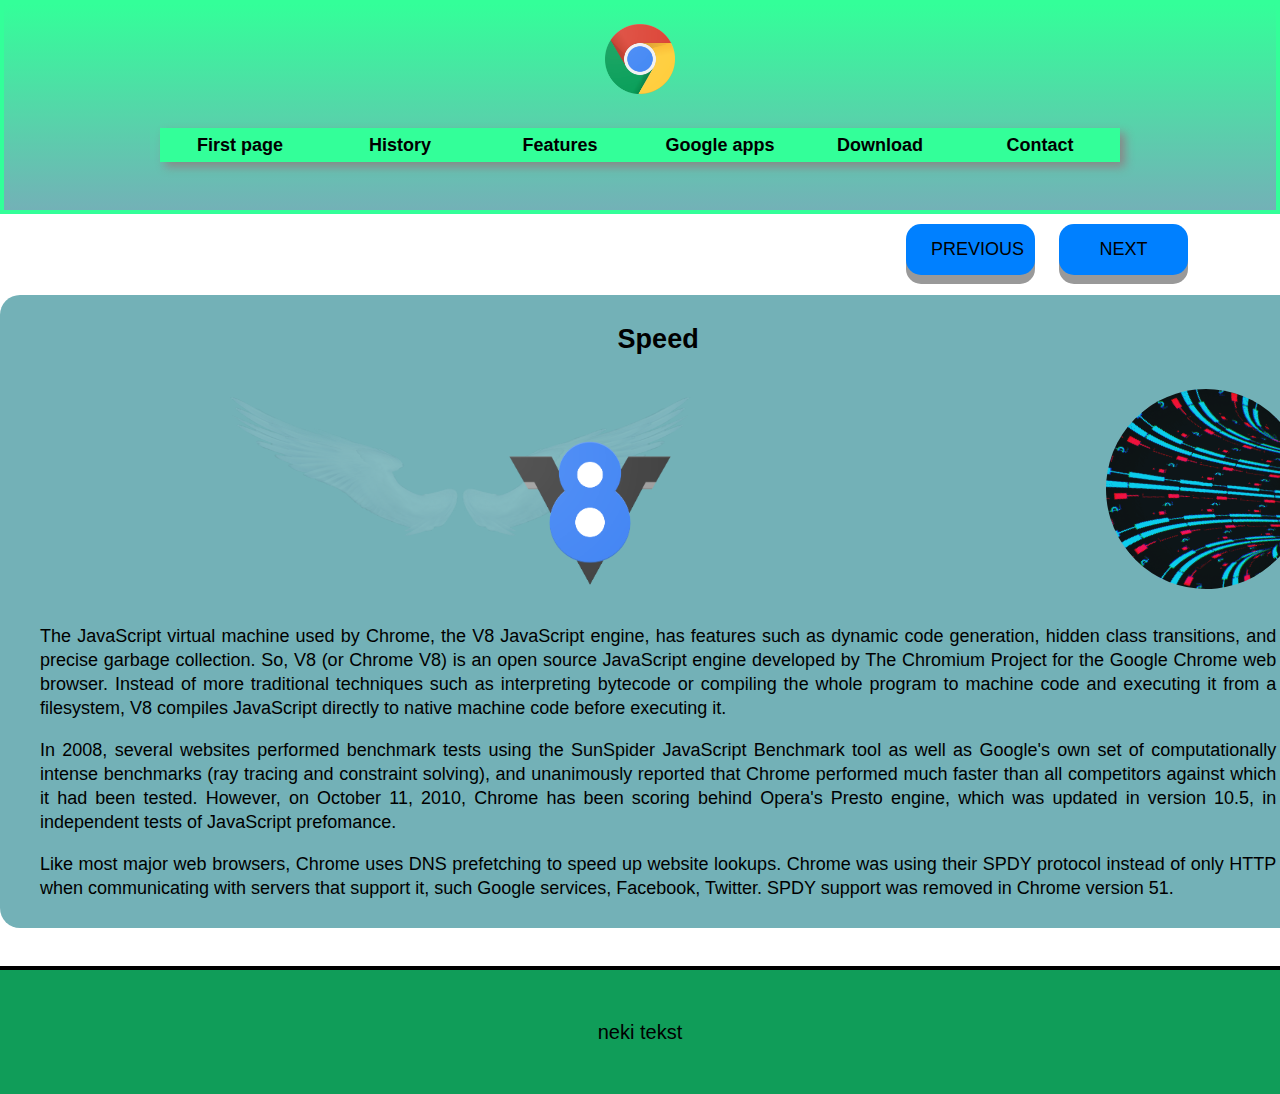
<file: features_speed.html>
<!DOCTYPE html>
<html>
<head>
	<meta charset="utf-8">
	<title>Speed</title>
	<link rel="stylesheet" type="text/css" href="./css/styles.css">
	<script type="text/javascript" src="./js/jquery-git.min.js"></script>
	<script type="text/javascript" src="./js/scritp.js"></script>
</head>
<body>
	<header id="okvir">
		<img id="logo" src="logo.png" alt="Google_Chrome_logo"> 
		<nav>
				<ul>
				<li><a href="index.html">First page</a></li>
				<li><a href="#">History</a>
					<ul>
						<li><a href="Prvi deo projekta Cirovic.html">Announcement</a></li>
						<li><a href="Drugi deo projekta Cirovic.html">Public release</a></li>
						<li><a href="Treci deo projekta Cirovic.html">Development</a></li>
						<li><a href="Cetvrti deo projekta Cirovic.html">Version history</a></li>
					</ul>
				</li>
				<li><a href="#">Features</a>
					<ul>
						<li><a href="features_security.html">Security</a></li>
						<li><a href="features_privacy.html">Privacy</a></li>
						<li><a href="features_speed.html">Speed</a></li>
						<li><a href="features_stability.html">Stability</a></li>
						<li><a href="features_user_interface.html">User interface</a></li>
					</ul>
				</li>
				<li><a href="Glavni deo projekta Cirovic.html">Google apps</a></li>

				<li> <a href="download.html"> Download </a> </li> 
				<li> <a href="kontakt.html"> Contact </a> </li>
			</ul>
		</nav>
  
	</header>
	<a href="features_privacy.html"><button class="dugmeNavigacije dugmePrevious">PREVIOUS</button></a>
	<a href="features_stability.html"><button class="dugmeNavigacijeNext">NEXT</button></a>
	<main id="main1">
		<section id="sadrzaj_speed" class="nextSpeed">
			<h2>Speed</h2>
			<div id="speed">
				<img  id="wings" src="./slike/wings.png">
				<img id="logo_v8" src="./slike/logo_v8.png">
				<img id="tunel" src="./slike/tunel.gif">
			</div>
			<div class="tekst" id="tekst1">
				<p>The JavaScript virtual machine used by Chrome, the V8 JavaScript engine, has features such as dynamic code generation, hidden class transitions, and precise garbage collection. So, V8 (or Chrome V8) is an open source JavaScript engine developed by The Chromium Project for the Google Chrome web browser. Instead of more traditional techniques such as interpreting bytecode or compiling the whole program to machine code and executing it from a filesystem, V8 compiles JavaScript directly to native machine code before executing it.</p>
				<p>In 2008, several websites performed benchmark tests using the SunSpider JavaScript Benchmark tool as well as Google's own set of computationally intense benchmarks (ray tracing and constraint solving), and unanimously reported that Chrome performed much faster than all competitors against which it had been tested. However, on October 11, 2010, Chrome has been scoring behind Opera's Presto engine, which was updated in version 10.5, in independent tests of JavaScript prefomance.</p>
				<p>Like most major web browsers, Chrome uses DNS prefetching to speed up website lookups. Chrome was using their SPDY protocol instead of only HTTP when communicating with servers that support it, such Google services, Facebook, Twitter. SPDY support was removed in Chrome version 51. </p>
			</div>
			</section>
		</main>
		<footer>
			<p> neki tekst </p>
		</footer>

	</body>
	</html>
</file>
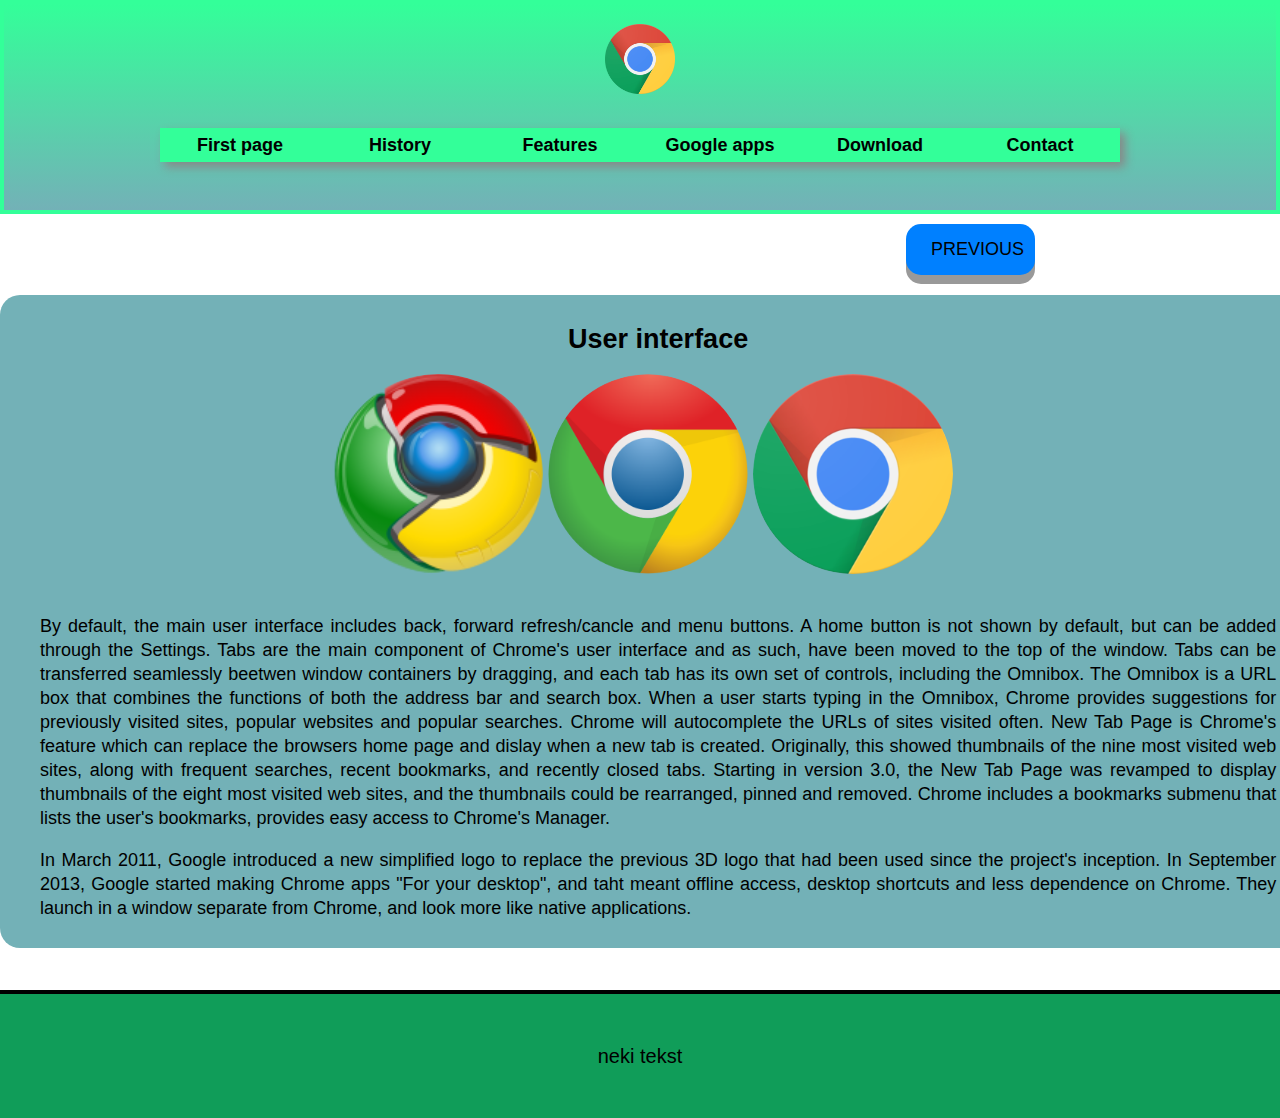
<file: features_user_interface.html>
<!DOCTYPE html>
<html>
<head>
	<meta charset="utf-8">
	<title>User interface</title>
	<link rel="stylesheet" type="text/css" href="./css/styles.css">
	<script type="text/javascript" src="./js/jquery-git.min.js"></script>
	<script type="text/javascript" src="./js/ui_toggle.js"></script>
</head>
<body>
	<header id="okvir">
		<img id="logo" src="logo.png" alt="Google_Chrome_logo"> 
		<nav>
				<ul>
				<li><a href="index.html">First page</a></li>
				<li><a href="#">History</a>
					<ul>
						<li><a href="Prvi deo projekta Cirovic.html">Announcement</a></li>
						<li><a href="Drugi deo projekta Cirovic.html">Public release</a></li>
						<li><a href="Treci deo projekta Cirovic.html">Development</a></li>
						<li><a href="Cetvrti deo projekta Cirovic.html">Version history</a></li>
					</ul>
				</li>
				<li><a href="#">Features</a>
					<ul>
						<li><a href="features_security.html">Security</a></li>
						<li><a href="features_privacy.html">Privacy</a></li>
						<li><a href="features_speed.html">Speed</a></li>
						<li><a href="features_stability.html">Stability</a></li>
						<li><a href="features_user_interface.html">User interface</a></li>
					</ul>
				</li>
				<li><a href="Glavni deo projekta Cirovic.html">Google apps</a></li>

				<li> <a href="download.html"> Download </a> </li> 
				<li> <a href="kontakt.html"> Contact </a> </li>
			</ul>
		</nav>
	</header>
	<a href="features_stability.html"><button class="dugmeNavigacije dugmePrevious">PREVIOUS</button></a>
	<main id="main1" class="prevUserInterface">
		<section id="sadrzaj_user_interface">
			
			<h2>User interface</h2>

			<div id="logo_centriranje">
				

				<div id="ui_toggle3D">
					<div id="prvitoggle"></div>
					<div id="toggle3D"><p id="toggle_text"></p></div>
					<img  id="google_chrome_logo3D" src="./slike/Google_Chrome_logo_3D.png">
				</div>
				<div class="ui_toggle">
					<div id="drugitoggle"></div>
					<div id="toggle1"><p id="toggle_text1"></p></div>
					<img class="google_chrome_logo" src="./slike/Google_Chrome_logo_2D.png">
				</div>
				<div class="ui_toggle">
					<div id="trecitoggle"></div>
					<div id="toggle2"><p id="toggle_text2"></p></div>
					<img class="google_chrome_logo" src="./slike/Google_Chrome_logo_material_designe.png">
				</div>

			</div>

				<div class="tekst">
					<p>By default, the main user interface includes back, forward refresh/cancle and menu buttons. A home button is not shown by default, but can be added through the Settings. Tabs are the main component of Chrome's user interface and as such, have been moved to the top of the window. Tabs can be transferred seamlessly beetwen window containers by dragging, and each tab has its own set of controls, including the Omnibox. The Omnibox is a URL box that combines the functions of both the address bar and search box. When a user starts typing in the Omnibox, Chrome provides suggestions for previously visited sites, popular websites and popular searches. Chrome will autocomplete the URLs of sites visited often. New Tab Page is Chrome's feature  which can replace the browsers home page and dislay when a new tab is created. Originally, this showed thumbnails of the nine most visited web sites, along with frequent searches, recent bookmarks, and recently closed tabs. Starting in version 3.0, the New Tab Page was revamped to display thumbnails of the eight most visited web sites, and the thumbnails could be rearranged, pinned and removed. Chrome includes a bookmarks submenu that lists the user's bookmarks, provides easy access to Chrome's Manager.</p>
					<p>In March 2011, Google introduced a new simplified logo to replace the previous 3D logo that had been used since the project's inception. In September 2013, Google started making Chrome apps "For your desktop", and taht meant offline access, desktop shortcuts and less dependence on Chrome. They launch in a window separate from Chrome, and look more like native applications.</p>
					</div>				
				</section>
			</main>
			<footer>
				<p> neki tekst </p>
			</footer>

		</body>
		</html>
</file>
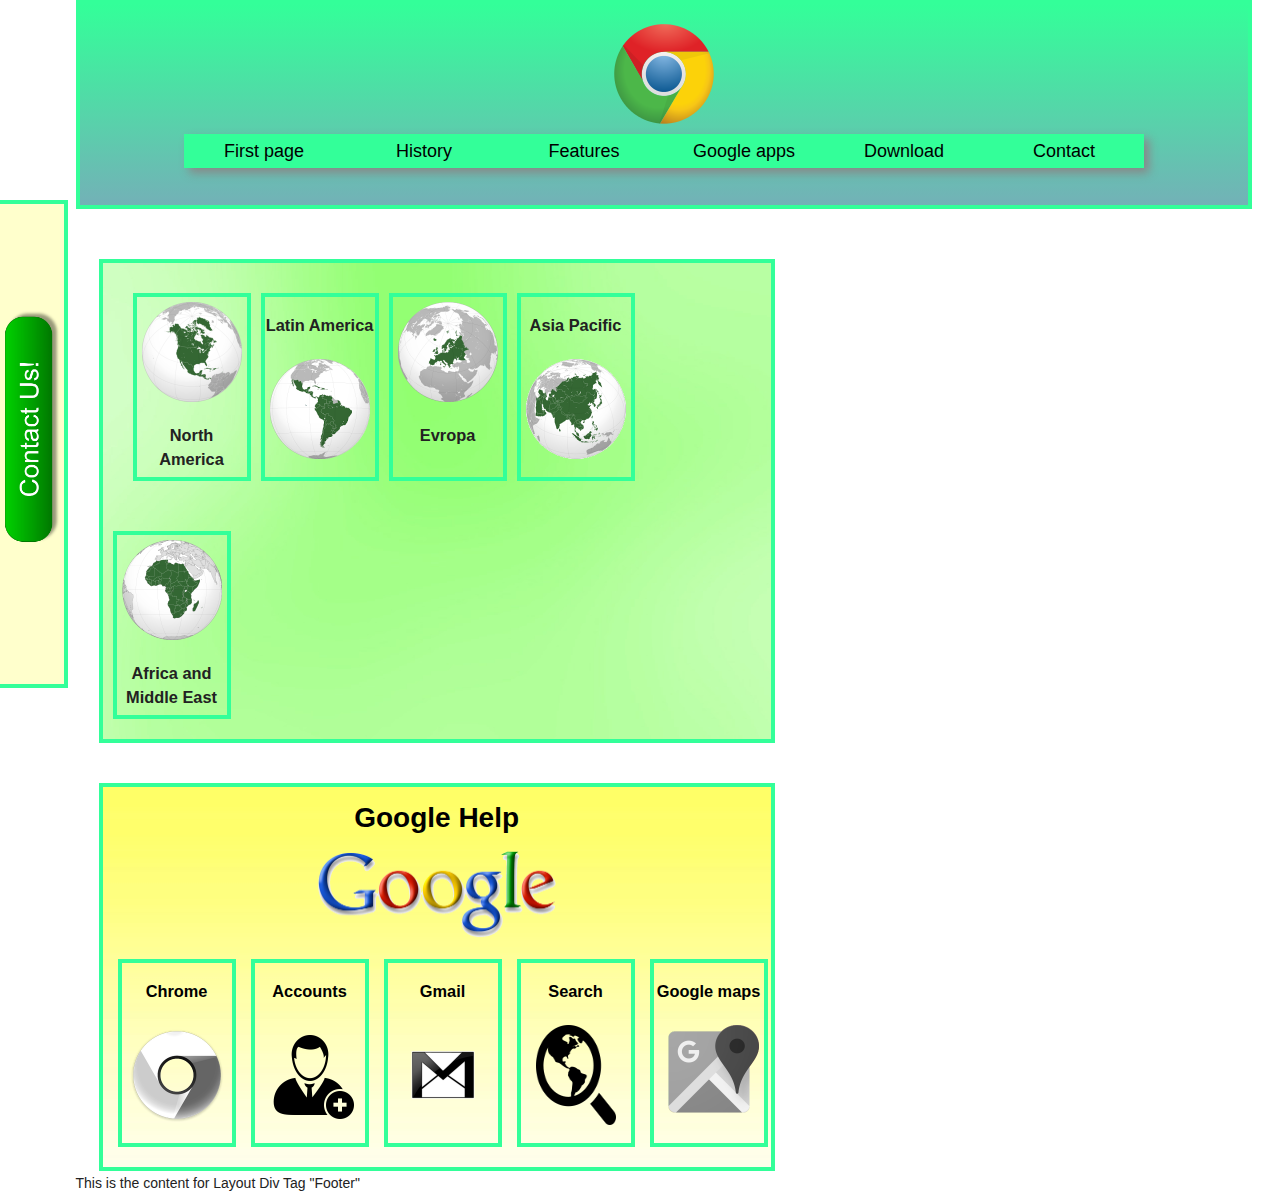
<file: kontakt.html>
<!doctype html>
<!--[if lt IE 7]> <html class="ie6 oldie"> <![endif]-->
<!--[if IE 7]>    <html class="ie7 oldie"> <![endif]-->
<!--[if IE 8]>    <html class="ie8 oldie"> <![endif]-->
<!--[if gt IE 8]><!-->
<html class="">
<!--<![endif]-->
<head>
<meta charset="utf-8">
<meta name="viewport" content="width=device-width, initial-scale=1">
<title>Contact</title>
<link href="kontakt/boilerplate.css" rel="stylesheet" type="text/css">
<link href="kontakt/layout kontakt.css" rel="stylesheet" type="text/css">
<!-- 
To learn more about the conditional comments around the html tags at the top of the file:
paulirish.com/2008/conditional-stylesheets-vs-css-hacks-answer-neither/

Do the following if you're using your customized build of modernizr (http://www.modernizr.com/):
* insert the link to your js here
* remove the link below to the html5shiv
* add the "no-js" class to the html tags at the top
* you can also remove the link to respond.min.js if you included the MQ Polyfill in your modernizr build 
-->
<!--[if lt IE 9]>
<script src="//html5shiv.googlecode.com/svn/trunk/html5.js"></script>
<![endif]-->
<script src="kontakt/respond.min.js"></script>
<script src="https://ajax.googleapis.com/ajax/libs/jquery/3.1.1/jquery.min.js"></script>
<script>
var left= false;
$(document).ready(function(){
    $("#contact").click(function(){
        $("#formica").slideToggle();
		$("#ime").focus();
             });
$(document).ready(function(){
    $("#ilinkNA").click(function(){
        $("#NA").fadeToggle("slow");
		$("#EV").css("display","none");
	    $("#AS").css("display","none");
		$("#AF").css("display","none");
		$("#LA").css("display","none");
    });	
$(document).ready(function(){
    $("#iLinkLA").click(function(){
        $("#LA").fadeToggle("slow");
		$("#EV").css("display","none");
	    $("#AS").css("display","none");
		$("#AF").css("display","none");
		$("#NA").css("display","none");
    });	

$(document).ready(function(){
    $("#ilinkEV").click(function(){
        $("#EV").fadeToggle("slow");
		$("#AS").css("display","none");
		$("#AF").css("display","none");
		$("#NA").css("display","none");
		$("#LA").css("display","none");
    });
$(document).ready(function(){
    $("#ilinkAS").click(function(){
        $("#AS").fadeToggle("slow");
		$("#EV").css("display","none");
		$("#NA").css("display","none");
		$("#LA").css("display","none");
		$("#AF").css("display","none");
    });	
$(document).ready(function(){
    $("#ilinkAF").click(function(){
        $("#AF").fadeToggle("slow");
		$("#NA").css("display","none");
		$("#LA").css("display","none");
		$("#AS").css("display","none");
		$("#EV").css("display","none");
    });	
$(document).ready(function(){
    $("#contactd").click(function(){
		
		if (left==false)

       { $("#kontaktdesktop").animate({left: '50px'},"slow");
	     left=true;
	  }
  		else
      {  $("#kontaktdesktop").animate({left: '-540px'},"slow");
	  	left=false;
	  }
    });	
	
});		

}); }); }); }); }); });
</script>

</head>
<body>
<div class="gridContainer clearfix">
  <div id="header">
  <img src="slike/logo.png"> 
  <nav>
				<ul>
				<li><a href="index.html">First page</a></li>
				<li><a href="#">History</a>
					<ul>
						<li><a href="Prvi deo projekta Cirovic.html">Announcement</a></li>
						<li><a href="Drugi deo projekta Cirovic.html">Public release</a></li>
						<li><a href="Treci deo projekta Cirovic.html">Development</a></li>
						<li><a href="Cetvrti deo projekta Cirovic.html">Version history</a></li>
					</ul>
				</li>
				<li><a href="#">Features</a>
					<ul>
						<li><a href="features_security.html">Security</a></li>
						<li><a href="features_privacy.html">Privacy</a></li>
						<li><a href="features_speed.html">Speed</a></li>
						<li><a href="features_stability.html">Stability</a></li>
						<li><a href="features_user_interface.html">User interface</a></li>
					</ul>
				</li>
				<li><a href="Glavni deo projekta Cirovic.html">Google apps</a></li>

				<li> <a href="download.html"> Download </a> </li> 
				<li> <a href="kontakt.html"> Contact </a> </li>
			</ul>
		</nav>
  </div>
  
  <div id="NA">
  <h1> North America </h1>
	 <div class="direkcije"> 
     	<p> Ann Arbor <br/>
       401 E. Liberty 
			Ann Arbor, MI 48104 
			United States 
			Phone: +1 734-332-6500  </p>
         <a href="https://www.google.com/maps/dir/43.712512,20.676608/42.279936,-83.743731/@10.6784076,-109.8658185,3z/data=!3m1!4b1!4m4!4m3!1m1!4e1!1m0?hl=en"> Direction </a>   	
 	</div>

	<div class="direkcije"> 
    <p> Atlanta <br>
	10 10th Street NE
	Atlanta, GA 30309
	United States <br>
	Phone: +1 404-487-9000
    </p>
     <a href="https://www.google.com/maps/dir/43.712512,20.676608/33.781827,-84.387301/@2.3034674,-118.9821643,3z/data=!3m1!4b1!4m4!4m3!1m1!4e1!1m0?hl=en"> Direction </a>
 	</div>
    <div class="direkcije"> 
    <p>  Austin <br>
	9606 North MoPac Expressway
	Austin, TX 78759
	United States <br>
	Phone: +1 512-343-5283
    </p>
     <a href="https://www.google.com/maps/dir/Current+Location/30.386073,-97.7364?hl=en"> Direction </a>
 	</div>
 	<div class="direkcije"> 
    <p>  Birmingham <br>
	325 North Old Woodward
	Birmingham, MI 48009
	United States
    </p>
     <a href="https://www.google.com/maps/dir/Current+Location/42.547642,-83.216374?hl=en"> Direction </a>
 	</div>
    <div class="direkcije"> 
    <p> Boulder <br>
	2600 Pearl Street
	Boulder, CO 80302
	United States <br>
	Phone: +1 303-245-0086  
	</p>
     <a href="https://www.google.com/maps/dir/43.712512,20.676608/40.021693,-105.260139/@6.4708221,-125.0212708,3z/data=!3m1!4b1!4m4!4m3!1m1!4e1!1m0?hl=en"> Direction </a>
 	</div>
    <div class="direkcije"> 
      <p>Cambridge <br>
	90 Broadway
	Cambridge, MA 02142
	United States <br>
	Phone: +1 617-575-1300
	</p>
     <a href="https://www.google.com/maps/dir/43.712512,20.676608/42.36353,-71.08707/@10.7994136,-103.4175747,3z/data=!3m1!4b1!4m4!4m3!1m1!4e1!1m0?hl=en"> Direction </a>
 	</div>
     <div class="direkcije"> 
      <p>Chapel Hill <br>
	200 West Franklin Street
	Chapel Hill, NC 27516
	United States
	</p>
     <a href="https://www.google.com/maps/dir/43.712512,20.676608/35.912445,-79.058488/@2.3564633,-116.3611653,3z/data=!3m1!4b1!4m4!4m3!1m1!4e1!1m0?hl=en"> Direction </a>
 	</div>
     <div class="direkcije"> 
      <p>Chicago <br>
	320 N. Morgan, Suite 600
	Chicago, IL 60607
	United States <br>
	Phone: +1 312-840-4100
	</p>
     <a href="https://www.google.com/maps/dir/Current+Location/41.889475,-87.628892?hl=en"> Direction </a>
 	</div>
     <div class="direkcije"> 
      <p>Irvine <br>
		19510 Jamboree Road
	Irvine, CA 92612
	United States <br>
	Phone: +1 949-794-1600
	</p>
     <a href="https://www.google.com/maps/dir/43.712512,20.676608/33.658792,-117.859322/@2.3003806,-135.7159345,3z/data=!3m1!4b1!4m4!4m3!1m1!4e1!1m0?hl=en"> Direction </a>
 	</div>
     <div class="direkcije"> 
      <p>Kirkland <br>
		777 6th Street South
	Kirkland, WA
	United States <br>
	Phone: +1 425-739-5600
	</p>
     <a href="https://www.google.com/maps/dir/43.712512,20.676608/47.669568,-122.196912/@17.0332176,-123.358847,3z/data=!3m1!4b1!4m4!4m3!1m1!4e1!1m0?hl=en"> Direction </a>
 	</div>
     <div class="direkcije"> 
      <p>Kitchener <br>
		51 Breithaupt Street
	Kitchener, ON N2G 5G5
	Canada <br>
	Phone: +1-519-880-2300
	</p>
     <a href="https://www.google.com/maps/dir/43.712512,20.676608/43.451348,-80.499024/@12.2769226,-106.6924417,3z/data=!3m1!4b1!4m4!4m3!1m1!4e1!1m0?hl=en"> Direction </a>
 	</div>
     <div class="direkcije"> 
      <p>Los Angeles <br>
		340 Main Street
		Los Angeles, CA 90291
		United States <br>
		Phone: +1 310-310-6000
	</p>
     <a href="https://www.google.com/maps/dir/43.712512,20.676608/33.995609,-118.477028/@2.3088175,-136.0310933,3z/data=!3m1!4b1!4m4!4m3!1m1!4e1!1m0?hl=en"> Direction </a>
 	</div>
      <div class="direkcije">  
      <p>Montreal <br>
		1253 McGill College Avenue
		Montreal, QC H3B 2Y5
		Canada <br>
		Phone: 514-670-8700
	</p>
     <a href="https://www.google.com/maps/dir/Current+Location/45.50191,-73.570365?hl=en"> Direction </a>
 	</div>
     <div class="direkcije">  
      <p>Mountain View <br>
		1600 Amphitheatre Parkway
		Mountain View, CA 94043
		United States
	</p>
     <a href="https://www.google.com/maps/dir/43.712512,20.676608/37.421512,-122.084101/@2.3935107,-137.9051498,3z/data=!3m1!4b1!4m4!4m3!1m1!4e1!1m0?hl=en"> Direction </a>
 	</div>
     <div class="direkcije">  
      <p>New York <br>
		111 8th Avenue
		New York, NY 10011
		United States <br>
		Phone: +1 212-565-0000
	</p>
     <a href="https://www.google.com/maps/dir/43.7170231,20.684841/40.741445,-74.003102/@8.1158296,-107.6200933,3z/data=!3m1!4b1!4m4!4m3!1m1!4e1!1m0?hl=en"> Direction </a>
 	</div>
    <div class="direkcije">  
      <p>Pittsburgh <br>
		6425 Penn Avenue
		Pittsburgh, PA 15206
		United States <br>
		Phone: +1 412-345-6700
	</p>
     <a href="https://www.google.com/maps/dir/Current+Location/40.45716,-79.916596?hl=en"> Direction </a>
 	</div>
    <div class="direkcije">  
      <p>Playa Vista <br>
		12422 W. Bluff Creek Drive
		Playa Vista, CA 90094
		United States
	</p>
     <a href="https://www.google.com/maps/dir/43.7166189,20.6848327/33.97684,-118.407244/@2.3084557,-135.9920327,3z/data=!3m1!4b1!4m4!4m3!1m1!4e1!1m0?hl=en"> Direction </a>
 	</div>
     <div class="direkcije">  
      <p>Reston <br>
		1818 Library Street
		Reston, VA 20190
		United States
	</p>
     <a href="https://www.google.com/maps/dir/43.7170231,20.684841/38.958149,-77.358921/@2.4309192,-115.5709445,3z/data=!3m1!4b1!4m4!4m3!1m1!4e1!1m0?hl=en"> Direction </a>
 	</div>
     <div class="direkcije">  
      <p>San Bruno <br>
	901 Cherry Avenue
	San Bruno, CA 94066
	United States
	</p>
     <a href="https://www.google.com/maps/dir/43.7152718,20.6829767/37.62816,-122.426491/@2.398617,-138.0775661,3z/data=!3m1!4b1!4m4!4m3!1m1!4e1!1m0?hl=en"> Direction </a>
 	</div>
    <div class="direkcije">  
      <p>San Francisco <br>
	345 Spear Street
	San Francisco, CA 94105
	United States <br>
	Phone: +1 415-736-0000
	</p>
     <a href="https://www.google.com/maps/dir/43.7152718,20.6829767/37.789972,-122.390013/@2.4025617,-138.0628171,3z/data=!3m1!4b1!4m4!4m3!1m1!4e1!1m0?hl=en"> Direction </a>
 	</div>
    <div class="direkcije">  
      <p>Seattle <br>
	601 N. 34th Street
	Seattle, WA 98103
	United States <br>
	Phone: +1 206-876-1800
	</p>
     <a href="https://www.google.com/maps/dir/43.7148156,20.6839292/47.649316,-122.350629/@17.0151701,-123.4466892,3z/data=!3m1!4b1!4m4!4m3!1m1!4e1!1m0?hl=en"> Direction </a>
 	</div>
    <div class="direkcije">  
      <p>Sunnyvale <br>
	803 11th Avenue
	Sunnyvale, CA 94089
	United States
	</p>
     <a href="https://www.google.com/maps/dir/43.7170231,20.684841/37.403694,-122.031583/@2.3931819,-137.8747148,3z/data=!3m1!4b1!4m4!4m3!1m1!4e1!1m0?hl=en"> Direction </a>
 	</div>
    <div class="direkcije">  
      <p>Toronto <br>
	111 Richmond Street West
	Toronto, ON M5H 2G4
	Canada <br>
	Phone: 416-915-8200
	</p>
     <a href="https://www.google.com/maps/dir/43.712512,20.676608/43.650477,-79.383858/@12.5843675,-105.8241489,3z/data=!3m1!4b1!4m4!4m3!1m1!4e1!1m0?hl=en"> Direction </a>
 	</div>
     <div class="direkcije">  
      <p>Washington DC <br>
	25 Massachusetts Avenue
	Washington DC, 20001
	United States <br>
	Phone: (202) 346-1100
	</p>
     <a href="https://www.google.com/maps/dir/Current+Location/38.898337,-77.010286?hl=en"> Direction </a>
 	</div>
  
  </div>
  
  
  <div id="LA">
    <h1>Latin America </h1>
	 <div class="direkcije"> 
     	<p>Belo Horizonte <br>
		Avenida Bias Fortes, 382
		Belo Horizonte
		30170-010, Brazil <br>
		Phone: +55-31-2128-6800 <br>
         <a href="https://www.google.com/maps/dir/Current+Location/-19.929535,-43.940554?hl=en"> Direction </a>   	
 	</div>

	<div class="direkcije"> 
    <p> Bogota <br>
	Carrera 11A 94 - 45
	Centro Empresarial Oxo Center
	Bogota, Colombia <br>
	Phone: +57 (1) 5939400
    </p>
     <a href="https://www.google.com/maps/dir/Current+Location/4.678267,-74.046901?hl=en"> Direction </a>
 	</div>
    <div class="direkcije"> 
    <p> Buenos Aires <br>
	Dock del Plata
	Alicia Moreau de Justo 310 to 440
	Buenos Aires, C1107AAH
	Argentina <br>
	Phone: +54-11-5530-3000
    </p>
     <a href="https://www.google.com/maps/dir/Current+Location/-34.602734,-58.366992?hl=en"> Direction </a>
 	</div>
 	<div class="direkcije"> 
    <p> Mexico City <br>
	Montes Urales 445
	Lomas de Chapultepec
	Mexico City 11000, Mexico <br>
	Phone: +52 55-5342-8400
    </p>
     <a href="https://www.google.com/maps/dir/Current+Location/19.427999,-99.204045?hl=en"> Direction </a>
 	</div>
    <div class="direkcije"> 
    <p> Santiago <br>
	Costanera Sur Rio 2730 
	Las Condes, Santiago
	Chile  
	</p>
     <a href="https://www.google.com/maps/dir/Current+Location/-33.413383,-70.605665?hl=en"> Direction </a>
 	</div>
    <div class="direkcije"> 
      <p>Sao Paulo <br>
	Av. Brigadeiro Faria Lima, 3477 
	São Paulo
	04538-133, Brazil
	</p>
     <a href="https://www.google.com/maps/dir/Current+Location/-23.586779,-46.68201?hl=en"> Direction </a>
 	</div>
    	
    		
                  
  </div>
  <div id="EV">
  <h1>   Evropa </h1>
	 <div class="direkcije"> 
     	<p>Aarhus <br>
	Aabogade 15
	8200 Aarhus
	Denmark
         <a href="https://www.google.com/maps/dir/Current+Location/56.172249,10.187372?hl=en"> Direction </a>   	
 	</div>

	<div class="direkcije"> 
    <p>Amsterdam <br>
	Claude Debussylaan 34
	1082 MD, Amsterdam
	Netherlands
    </p>
     <a href="https://www.google.com/maps/dir/Current+Location/52.337801,4.872066?hl=en"> Direction </a>
 	</div>
    <div class="direkcije"> 
    <p>Athens <br>
	Fragkokklisias 7
	Athens 151 25
	Greece
    </p>
     <a href="https://www.google.com/maps/dir/Current+Location/38.03902,23.804595?hl=en"> Direction </a>
 	</div>
 	<div class="direkcije"> 
    <p> Berlin <br>
	Unter den Linden 14
	10117 Berlin
	Germany <br>
	Phone: 49 (0)30 30398600
    </p>
     <a href="https://www.google.com/maps/dir/Current+Location/52.517697,13.38975?hl=en"> Direction </a>
 	</div>
    <div class="direkcije"> 
    <p> Brussels <br>
	Chaussee d'Etterbeek 180
	1040 Brussels
	Belgium
	</p>
     <a href="https://www.google.com/maps/dir/Current+Location/50.839315,4.380984?hl=en"> Direction </a>
 	</div>
    <div class="direkcije"> 
      <p>Copenhagen <br>
	Skt. Petri Passage 5
	1165 Copenhagen
	Denmark <br>
	Phone: +45 3370 2600
	</p>
     <a href="https://www.google.com/maps/dir/Current+Location/55.680452,12.570071?hl=en"> Direction </a>
 	</div>
     <div class="direkcije"> 
      <p>Dublin <br>
	Gordon House
	Barrow St
	Dublin 4
	Ireland
	</p>
     <a href="https://www.google.com/maps/dir/Current+Location/53.339728,-6.237073?hl=en"> Direction </a>
 	</div>
     <div class="direkcije"> 
      <p>Hamburg <br>
	ABC-Strasse 19
	20354 Hamburg
	Germany <br>
	Phone: 49 40-80-81-79-000
	</p>
     <a href="https://www.google.com/maps/dir/Current+Location/53.553752,9.986229?hl=en"> Direction </a>
 	</div>
     <div class="direkcije"> 
      <p>London <br>
	1-13 St Giles High St
	London WC2H 8LG
	United Kingdom <br>
	Phone: +44 (0)20-7031-3000
	</p>
     <a href="https://www.google.com/maps/dir/Current+Location/51.516027,-0.12755?hl=en"> Direction </a>
 	</div>
     <div class="direkcije"> 
      <p>Madrid <br>
	Plaza Pablo Ruiz Picasso, I
	Madrid 28020
	Spain <br>
	Phone: +34 91-748-6400
	</p>
     <a href="https://www.google.com/maps/dir/Current+Location/40.449845,-3.692495?hl=en"> Direction </a>
 	</div>
     <div class="direkcije"> 
      <p>Milan <br>
	Porta Nuova Isola, Building C, Via Federico Confalonieri 4
	20124 Milan
	Italy
	</p>
     <a href="https://www.google.com/maps/dir/Current+Location/45.486147,9.189546?hl=en"> Direction </a>
 	</div>
     <div class="direkcije"> 
    <p>  Moscow <br>
	7 Balchug St
	Moscow 115035
	Russia <br>
	Phone: +7-495-644-1400
	</p>
     <a href="https://www.google.com/maps/dir/Current+Location/55.746747,37.626435?hl=en"> Direction </a>
 	</div>
     <div class="direkcije"> 
      <p>Munich <br>
	Dienerstrasse 12/Alter Hof 4
	80331 Munich
	Germany
	</p>
     <a href="https://www.google.com/maps/dir/Current+Location/48.138639,11.577508?hl=en"> Direction </a>
 	</div>
     <div class="direkcije"> 
      <p>Oslo <br>
	Aker Brygge
	Bryggegata 6
	0250 Oslo
	Norway
	</p>
     <a href="https://www.google.com/maps/dir/Current+Location/59.90987,10.72598?hl=en"> Direction </a>
 	</div>
     <div class="direkcije"> 
      <p>Paris <br>
	8 Rue de Londres-15-15 Bis Rue de Clichy
	75009 Paris
	France
	</p>
     <a href="https://www.google.com/maps/dir/Current+Location/48.8771,2.33?hl=en"> Direction </a>
 	</div>
     <div class="direkcije"> 
      <p>Prague <br>
	Stroupeznickeho str. 3191/17
	Prague, Czech Republic
	150 00
	</p>
     <a href="https://www.google.com/maps/dir/Current+Location/50.070259,14.402642?hl=en"> Direction </a>
 	</div>
     <div class="direkcije"> 
      <p>Stockholm <br>
	Kungsbron 2 
	111 22 Stockholm
	Sweden
	</p>
     <a href="https://www.google.com/maps/dir/Current+Location/59.333432,18.054619?hl=en"> Direction </a>
 	</div>
     <div class="direkcije"> 
      <p>Warsaw <br>
	Emilii Plater 53
	00-113 Warsaw
	Poland <br>
	Phone: +48 22 207 19 00
	</p>
     <a href="https://www.google.com/maps/dir/Current+Location/52.233448,21.001668?hl=en"> Direction </a>
 	</div>
    <div class="direkcije"> 
      <p>Wroclaw
	Gen. Jozefa Bema nr 2
	50-265 Wroclaw
	Poland <br>
	Phone: +48 (71) 73 41 000
		</p>
     <a href="https://www.google.com/maps/dir/Current+Location/51.117687,17.041737?hl=en"> Direction </a>
 	</div>
    <div class="direkcije"> 
      <p>Zurich <br>
	Brandschenkestrasse 110
	8002 Zürich
	Switzerland <br>
	Phone: +41 44 668 18 00
	</p>
     <a href="https://www.google.com/maps/dir/Current+Location/47.365063,8.524425?hl=en"> Direction </a>
 	</div>
  
  </div>
  <div id="AS">
  <h1> Asia Pacific </h1>
  <div class="direkcije" style="height:180px;"> 
     	<p>Bangalore <br>
	No. 3 Old Madras Rd
	Bangalore, 560 016
	India <br>
	Phone: +91-80-67218000 
     </p>
     <br/>
         <a href="https://www.google.com/maps/dir/Current+Location/12.99332,77.660176?hl=en"> Direction </a>   	
 	</div>

	<div class="direkcije"> 
    <p>Bangkok <br>
	Park Ventures Ecoplex
	57 Wireless Road
	Bangkok 10330
	Thailand
    </p>
     <a href="https://www.google.com/maps/dir/Current+Location/13.742866,100.547983?hl=en"> Direction </a>
 	</div>
    <div class="direkcije" style="height:180px;"> 
    <p>Beijing <br>
	6th Floor, Tower B, Raycom InfoTech Park
	No. 2 Kexueyuan South Road
	Zhongguancun
	Beijing 100190 <br>
	Phone: +86-10-62503000
    </p>
     <a href="https://www.google.com/maps/dir/Current+Location/39.994111,116.329197?hl=en"> Direction </a>
 	</div>
 	<div class="direkcije"> 
    <p> Guangzhou <br>
	Taikoo Hui Tower 1, No.383 Tianhe Road
	Guangzhou, 510620
	China
    </p>
     <a href="https://www.google.com/maps/dir/Current+Location/23.130678,113.32737?hl=en"> Direction </a>
 	</div>
    <div class="direkcije"> 
    <p> Gurgaon
	Sector 15, Part II Village Silokhera
	Gurgaon 122001
	India <br>
	Phone: +91-12-44512900
	</p>
     <a href="https://www.google.com/maps/dir/Current+Location/28.460581,77.048194?hl=en"> Direction </a>
 	</div>
    <div class="direkcije"> 
      <p>Hong Kong <br>
	1 Matheson Street
	Causeway Bay, Hong Kong <br>
	Phone: +852-3923-5400
	</p>
     <a href="https://www.google.com/maps/dir/Current+Location/22.278203,114.18176?hl=en"> Direction </a>
 	</div>
     <div class="direkcije"> 
      <p>Hyderabad <br>
	Survey No. 13, DivyaSree Omega
	Kondapur Village
	Hyderabad, Telangana 500084
	India <br>
	Phone: +91-40-6619-3000
	</p>
     <a href="https://www.google.com/maps/dir/Current+Location/17.458461,78.372452?hl=en"> Direction </a>
 	</div>
     <div class="direkcije"> 
      <p>Jakarta <br>
	Jalan Asia Afrika No. 8, Sentral Senayan 2 Lt. 28
	Kebayoran Baru, Jakarta 10270
	Indonesia
	</p>
     <a href="https://www.google.com/maps/dir/Current+Location/-6.223608,106.798843?hl=en"> Direction </a>
 	</div>
     <div class="direkcije"> 
      <p>Kuala Lumpur <br>
	Axiata Tower
	No. 9, Jalan Stesen Sentral 5
	50470 Kuala Lumpur
	Malaysia
	</p>
     <a href="https://www.google.com/maps/dir/Current+Location/3.133445,101.684609?hl=en"> Direction </a>
 	</div>
     <div class="direkcije" style="height:180px"> 
      <p>Mumbai <br>
	3 North Avenue
	Maker Maxity, Bandra Kurla Complex
	Bandra East
	Mumbai, Maharashtra 400051
	India <br>
	Phone: +91-22-6611-7150
	</p>
     <a href="https://www.google.com/maps/dir/Current+Location/19.054364,72.850591?hl=en"> Direction </a>
 	</div>
     <div class="direkcije"> 
      <p>Seoul <br>
	Gangnam Finance Center
	737 Yeoksam-Dong
	Gangnam-gu
	Seoul 135-984
	South Korea <br>
	Phone: +82-2-531-9000
	</p>
     <a href="https://www.google.com/maps/dir/Current+Location/37.500295,127.036843?hl=en"> Direction </a>
 	</div>
     <div class="direkcije"> 
    <p> Shanghai <br>
	100 Century Avenue, Pudong
	Shanghai 200120
	China <br>
	Phone: +86-21-6133-7666
	</p>
     <a href="https://www.google.com/maps/dir/Current+Location/31.23464,121.507662?hl=en"> Direction </a>
 	</div>
     <div class="direkcije"> 
      <p>Singapore <br>
	8 Marina View
	Asia Square Tower 1
	Singapore 018960 <br>
	Phone: +65 6521-8000
	</p>
     <a href="https://www.google.com/maps/dir/Current+Location/1.279225,103.851606?hl=en"> Direction </a>
 	</div>
     <div class="direkcije"> 
      <p>Sydney <br>
	48 Pirrama Road
	Sydney, NSW 2050
	Australia <br>
	Phone: +61 2 9374 4000
	</p>
     <a href="https://www.google.com/maps/dir/Current+Location/-33.866638,151.195672?hl=en"> Direction </a>
 	</div>
     <div class="direkcije"> 
      <p>Taipei <br>
	No. 7 XinYi Road Section 5, Taipei
	Taiwan <br>
	Phone: +886 2 8729 6000
	</p>
     <a href="https://www.google.com/maps/dir/Current+Location/25.033447,121.564901?hl=en"> Direction </a>
 	</div>
     <div class="direkcije"> 
      <p>Tokyo <br>
	Roppongi Hills Mori Tower
	6-10-1 Roppongi
	Minato-ku, Tokyo 106-6126
	Japan <br>
	Phone: +81-3-6384-9000
	</p>
     <a href="https://www.google.com/maps/dir/Current+Location/35.66047,139.729231?hl=en"> Direction </a>
 	</div>
  </div>
  <div id="AF">
   <h1> Africa and Middle East </h1>
	 <div class="direkcije" > 
     	<p>Dubai
	TECOM Zone, Dubai Internet City
	Dubai, United Arab Emirates <br>
	Phone: +971 4 4509500 </p>
         <a href="https://www.google.com/maps/dir/Current+Location/25.0929,55.1591?hl=en"> Direction </a>   	
 	</div>

	<div class="direkcije"> 
    <p> Haifa <br>
    Building 30
	MATAM, Advanced Technology Center
	Haifa, 3190500
	Israel <br>
	Phone: +972-74-746-6245
    </p>
     <a href="https://www.google.com/maps/dir/Current+Location/32.78897,34.958432?hl=en"> Direction </a>
 	</div>
    <div class="direkcije"> 
    <p> Istanbul <br>
	Eski Buyukdere Caddesi No: 294
	34394 <br>
	Istanbul, Turkey
    </p>
     <a href="https://www.google.com/maps/dir/Current+Location/41.081697,29.00859?hl=en"> Direction </a>
 	</div>
 	<div class="direkcije"> 
    <p> Johannesburg <br>
	35 Ballyclare Drive Building E
	Johannesburg
	2191, South Africa
    </p>
     <a href="https://www.google.com/maps/dir/Current+Location/-26.074865,28.0312?hl=en"> Direction </a>
 	</div>
    <div class="direkcije"> 
    <p> Tel Aviv <br>
	Yigal Alon 98
	Tel Aviv, 6789141
	Israel <br>
	Phone: +972-74-746-6453
	</p>
     <a href="https://www.google.com/maps/dir/Current+Location/32.070043,34.794087?hl=en"> Direction </a>
 	</div>
  
  </div>
  <div id="lokacije-linkovi">
  <a href="https://www.google.com/intl/en/about/locations/?region=north-america" target="_blank">
    <div id="linkNA" class="kontinenti">
      <img src="slike/kontinenti/_North_America.svg.png" class="slicice" >
      <h3> North America </h3>
   </div>
 </a>
 
 <a href="https://www.google.com/intl/en/about/locations/?region=latin-america" target="_blank">
  <div id="LinkLA" class="kontinenti" >
  		<h3>Latin America </h3>
 		<img src="slike/kontinenti/Latin_America_(orthographic_projection).svg.png.1379343081023.png" class="slicice">
   </div>
 </a>
 <a href="https://www.google.com/intl/en/about/locations/?region=europe" target="_blank">
  <div id="linkEV" class="kontinenti">
  		 <img  src="slike/kontinenti/Europe_orthographic_Caucasus_Urals_boundary.svg.png" class="slicice">
 		<h3> Evropa </h3>
  </div>
 </a>
 <a href="https://www.google.com/intl/en/about/locations/?region=asia-pacific" target="_blank" >
  <div id="linkAS" class="kontinenti">
  		<h3> Asia Pacific </h3>
		<img src="slike/kontinenti/asia.png" class="slicice">
  </div>
 </a>
 <a href="https://www.google.com/intl/en/about/locations/?region=africa-middle-east" target="_blank">
  <div id="linkAF" class="kontinenti">
  		<img class="slicice" src="slike/kontinenti/200px-Africa_(orthographic_projection).svg.png">
 		<h3> Africa and Middle East </h3>
  </div>
 </a>
  </div>
  
  <div id="lokacije-interlink">
  
    <div id="ilinkNA" class="kontinenti">
      <img src="slike/kontinenti/_North_America.svg.png" class="slicice" >
      <h3> North America </h3>
   </div>

 
 
  <div id="iLinkLA" class="kontinenti" >
  		<h3>Latin America </h3>
 		<img src="slike/kontinenti/Latin_America_(orthographic_projection).svg.png.1379343081023.png" class="slicice">
   </div>

 
  <div id="ilinkEV" class="kontinenti">
  		 <img  src="slike/kontinenti/Europe_orthographic_Caucasus_Urals_boundary.svg.png" class="slicice">
 		<h3> Evropa </h3>
  </div>

 
  <div id="ilinkAS" class="kontinenti">
  		<h3> Asia Pacific </h3>
		<img src="slike/kontinenti/asia.png" class="slicice">
  </div>


  <div id="ilinkAF" class="kontinenti">
  		<img class="slicice" src="slike/kontinenti/200px-Africa_(orthographic_projection).svg.png">
 		<h3> Africa and Middle East </h3>
  </div>

  
  
  </div>
  <div id="SadrzajStrane">
  
   <a href="https://support.google.com/?hl=en">
 <h1>  Google Help </h1>
<img src="slike/Google.png" id="googlehelp" > </a>
  
  
  <a href="https://support.google.com/chrome/?hl=en#topic=3227046" target="_blank">
    <div id="Chrome" class="help">
    <h3> Chrome </h3>
	<img src="slike/new_google_chrome_customs_by_josh101fm-d3bxhvc.png"class="slicice">
	</div>
   </a>
   <a href="https://support.google.com/accounts/?hl=en#topic=3382296" target="_blank">
     <div id="acounts" class="help">
     <h3> Accounts </h3>
	<img src="slike/81095-200.png" class="slicice">
     </div>
   </a>
   <a href="https://support.google.com/mail/?hl=en#topic=7065107" target="_blank">
      <div id="gmail" class="help">
      <h3> Gmail </h3>
	<img class="slicice" src="slike/6558369aa41a67fd8df22432c0be8a8f_200x200.png">
      </div>
    </a>
    <a href="https://support.google.com/websearch/?hl=en#topic=3378866">
        <div id="pretraga" class="help">
        <h3> Search </h3>
<img src="slike/31913-200.png" width="80" height="80" class="slicice">
        </div>
     </a>
    <a href="https://support.google.com/maps/?hl=en#topic=3092425">
    <div id="maps" class="help">
    <h3> Google maps </h3>
<img class="slicice" src="slike/3717923bw.png">
    </div>
   </a>
  
   
 
  
  </div>
  <div id="Kontakt">
  <img src="slike/Contact-Us-Green1.png" id="contact"> 
  
  
  <form action="mailto:djina.glusac.kw@gmail.com" method="post" enctype="text/plain" id="formica">
First Name:<br>
<input type="text" name="name" maxlength="20" placeholder="First name" required id="ime"><br>

Last Name:<br>
<input type="text" name="name" maxlength="20" placeholder="Last name" required><br>

E-mail:<br>
<input type="text" name="mail"  placeholder="Email" required><br>

Phone number:<br>
<input type="text" name="mail"  placeholder="Phone number (Optional)"><br>

Comment:<br> <br>
<textarea name="comment" rows="10" cols="20"> </textarea><br><br>
<input type="submit" value="Send">
<input type="reset" value="Reset">
</form>


  
  </div>
  <div id="kontaktdesktop">
  <img src="slike/Contact-Us-Green.png" id="contactd"> 
  
  
  <form action="mailto:djina.glusac.kw@gmail.com" method="post" enctype="text/plain" id="formicad">
First Name:<br>
<input type="text" name="name" maxlength="20" placeholder="First name" required id="ime"><br>

Last Name:<br>
<input type="text" name="name" maxlength="20" placeholder="Last name" required><br>

E-mail:<br>
<input type="text" name="mail"  placeholder="Email" required><br>

Phone number:<br>
<input type="text" name="mail"  placeholder="Phone number (Optional)"><br>

Comment:<br> <br>
<textarea name="comment" rows="10" cols="20"> </textarea><br><br>
<input type="submit" value="Send">
<input type="reset" value="Reset">
</form>


  
  </div>
  <div id="Footer">This is the content for Layout Div Tag "Footer"</div>
</div>
</body>
</html>
</file>
<file: pocetna/boilerplate.css>
@charset "utf-8";
/*
/* 
 * HTML5 ✰ Boilerplate
 *
 * What follows is the result of much research on cross-browser styling. 
 * Credit left inline and big thanks to Nicolas Gallagher, Jonathan Neal,
 * Kroc Camen, and the H5BP dev community and team.
 *
 * Detailed information about this CSS: h5bp.com/css
 * 
 * Dreamweaver modifications:
 * 1. Commented out selection highlight
 * 2. Removed media queries section (we add our own in a separate file)
 *
 * ==|== normalize ==========================================================
 */


/* =============================================================================
   HTML5 display definitions
   ========================================================================== */

article, aside, details, figcaption, figure, footer, header, hgroup, nav, section { display: block; }
audio, canvas, video { display: inline-block; *display: inline; *zoom: 1; }
audio:not([controls]) { display: none; }
[hidden] { display: none; }

/* =============================================================================
   Base
   ========================================================================== */

/*
 * 1. Correct text resizing oddly in IE6/7 when body font-size is set using em units
 * 2. Force vertical scrollbar in non-IE
 * 3. Prevent iOS text size adjust on device orientation change, without disabling user zoom: h5bp.com/g
 */

html { font-size: 100%; overflow-y: scroll; -webkit-text-size-adjust: 100%; -ms-text-size-adjust: 100%; }

body { margin: 0; font-size: 13px; line-height: 1.231; }

body, button, input, select, textarea { font-family: sans-serif; color: #222; }

/* 
 * Remove text-shadow in selection highlight: h5bp.com/i
 * These selection declarations have to be separate
 * Also: hot pink! (or customize the background color to match your design)
 */

/* Dreamweaver: uncomment these if you do want to customize the selection highlight
 *::-moz-selection { background: #fe57a1; color: #fff; text-shadow: none; }
 *::selection { background: #fe57a1; color: #fff; text-shadow: none; }
 */

/* =============================================================================
   Links
   ========================================================================== */

a { color: #00e; }
a:visited { color: #551a8b; }
a:hover { color: #06e; }
a:focus { outline: thin dotted; }

/* Improve readability when focused and hovered in all browsers: h5bp.com/h */
a:hover, a:active { outline: 0; }


/* =============================================================================
   Typography
   ========================================================================== */

abbr[title] { border-bottom: 1px dotted; }

b, strong { font-weight: bold; }

blockquote { margin: 1em 40px; }

dfn { font-style: italic; }

hr { display: block; height: 1px; border: 0; border-top: 1px solid #ccc; margin: 1em 0; padding: 0; }

ins { background: #ff9; color: #000; text-decoration: none; }

mark { background: #ff0; color: #000; font-style: italic; font-weight: bold; }

/* Redeclare monospace font family: h5bp.com/j */
pre, code, kbd, samp { font-family: monospace, monospace; _font-family: 'courier new', monospace; font-size: 1em; }

/* Improve readability of pre-formatted text in all browsers */
pre { white-space: pre; white-space: pre-wrap; word-wrap: break-word; }

q { quotes: none; }
q:before, q:after { content: ""; content: none; }

small { font-size: 85%; }

/* Position subscript and superscript content without affecting line-height: h5bp.com/k */
sub, sup { font-size: 75%; line-height: 0; position: relative; vertical-align: baseline; }
sup { top: -0.5em; }
sub { bottom: -0.25em; }


/* =============================================================================
   Lists
   ========================================================================== */

ul, ol { margin: 1em 0; padding: 0 0 0 40px; }
dd { margin: 0 0 0 40px; }
nav ul, nav ol { list-style: none; list-style-image: none; margin: 0; padding: 0; }


/* =============================================================================
   Embedded content
   ========================================================================== */

/*
 * 1. Improve image quality when scaled in IE7: h5bp.com/d
 * 2. Remove the gap between images and borders on image containers: h5bp.com/e 
 */

img { border: 0; -ms-interpolation-mode: bicubic; vertical-align: middle; }

/*
 * Correct overflow not hidden in IE9 
 */

svg:not(:root) { overflow: hidden; }


/* =============================================================================
   Figures
   ========================================================================== */

figure { margin: 0; }


/* =============================================================================
   Forms
   ========================================================================== */

form { margin: 0; }
fieldset { border: 0; margin: 0; padding: 0; }

/* Indicate that 'label' will shift focus to the associated form element */
label { cursor: pointer; }

/* 
 * 1. Correct color not inheriting in IE6/7/8/9 
 * 2. Correct alignment displayed oddly in IE6/7 
 */

legend { border: 0; *margin-left: -7px; padding: 0; }

/*
 * 1. Correct font-size not inheriting in all browsers
 * 2. Remove margins in FF3/4 S5 Chrome
 * 3. Define consistent vertical alignment display in all browsers
 */

button, input, select, textarea { font-size: 100%; margin: 0; vertical-align: baseline; *vertical-align: middle; }

/*
 * 1. Define line-height as normal to match FF3/4 (set using !important in the UA stylesheet)
 * 2. Correct inner spacing displayed oddly in IE6/7
 */

button, input { line-height: normal; *overflow: visible; }

/*
 * Reintroduce inner spacing in 'table' to avoid overlap and whitespace issues in IE6/7
 */

table button, table input { *overflow: auto; }

/*
 * 1. Display hand cursor for clickable form elements
 * 2. Allow styling of clickable form elements in iOS
 */

button, input[type="button"], input[type="reset"], input[type="submit"] { cursor: pointer; -webkit-appearance: button; }

/*
 * Consistent box sizing and appearance
 */

input[type="checkbox"], input[type="radio"] { box-sizing: border-box; }
input[type="search"] { -webkit-appearance: textfield; -moz-box-sizing: content-box; -webkit-box-sizing: content-box; box-sizing: content-box; }
input[type="search"]::-webkit-search-decoration { -webkit-appearance: none; }

/* 
 * Remove inner padding and border in FF3/4: h5bp.com/l 
 */

button::-moz-focus-inner, input::-moz-focus-inner { border: 0; padding: 0; }

/* 
 * 1. Remove default vertical scrollbar in IE6/7/8/9 
 * 2. Allow only vertical resizing
 */

textarea { overflow: auto; vertical-align: top; resize: vertical; }

/* Colors for form validity */
input:valid, textarea:valid {  }
input:invalid, textarea:invalid { background-color: #f0dddd; }


/* =============================================================================
   Tables
   ========================================================================== */

table { border-collapse: collapse; border-spacing: 0; }
td { vertical-align: top; }


/* ==|== primary styles =====================================================
   Author: 
   ========================================================================== */
















/* ==|== non-semantic helper classes ========================================
   Please define your styles before this section.
   ========================================================================== */

/* For image replacement */
.ir { display: block; border: 0; text-indent: -999em; overflow: hidden; background-color: transparent; background-repeat: no-repeat; text-align: left; direction: ltr; }
.ir br { display: none; }

/* Hide from both screenreaders and browsers: h5bp.com/u */
.hidden { display: none !important; visibility: hidden; }

/* Hide only visually, but have it available for screenreaders: h5bp.com/v */
.visuallyhidden { border: 0; clip: rect(0 0 0 0); height: 1px; margin: -1px; overflow: hidden; padding: 0; position: absolute; width: 1px; }

/* Extends the .visuallyhidden class to allow the element to be focusable when navigated to via the keyboard: h5bp.com/p */
.visuallyhidden.focusable:active, .visuallyhidden.focusable:focus { clip: auto; height: auto; margin: 0; overflow: visible; position: static; width: auto; }

/* Hide visually and from screenreaders, but maintain layout */
.invisible { visibility: hidden; }

/* Contain floats: h5bp.com/q */ 
.clearfix:before, .clearfix:after { content: ""; display: table; }
.clearfix:after { clear: both; }
.clearfix { zoom: 1; }


/* ==|== print styles =======================================================
   Print styles.
   Inlined to avoid required HTTP connection: h5bp.com/r
   ========================================================================== */
 
 @media print {
  * { background: transparent !important; color: black !important; text-shadow: none !important; filter:none !important; -ms-filter: none !important; } /* Black prints faster: h5bp.com/s */
  a, a:visited { text-decoration: underline; }
  a[href]:after { content: " (" attr(href) ")"; }
  abbr[title]:after { content: " (" attr(title) ")"; }
  .ir a:after, a[href^="javascript:"]:after, a[href^="#"]:after { content: ""; }  /* Don't show links for images, or javascript/internal links */
  pre, blockquote { border: 1px solid #999; page-break-inside: avoid; }
  thead { display: table-header-group; } /* h5bp.com/t */
  tr, img { page-break-inside: avoid; }
  img { max-width: 100% !important; }
  @page { margin: 0.5cm; }
  p, h2, h3 { orphans: 3; widows: 3; }
  h2, h3 { page-break-after: avoid; }
}
</file>
<file: pocetna/pocetna layout.css>
@charset "utf-8";
/* Simple fluid media
   Note: Fluid media requires that you remove the media's height and width attributes from the HTML
   http://www.alistapart.com/articles/fluid-images/ 
*/
img, object, embed, video {
	max-width: 100%;
}
/* IE 6 does not support max-width so default to width 100% */
.ie6 img {
	width:100%;
}

/*
	Dreamweaver Fluid Grid Properties
	----------------------------------
	dw-num-cols-mobile:		5;
	dw-num-cols-tablet:		8;
	dw-num-cols-desktop:	10;
	dw-gutter-percentage:	25;
	
	Inspiration from "Responsive Web Design" by Ethan Marcotte 
	http://www.alistapart.com/articles/responsive-web-design
	
	and Golden Grid System by Joni Korpi
	http://goldengridsystem.com/
*/

/* Mobile Layout: 480px and below. */



.gridContainer {
	margin-left: auto;
	margin-right: auto;
	width: 87.36%;
	padding-left: 1.82%;
	padding-right: 1.82%;
}
#LayoutDiv1 {
	clear: both;
	float: left;
	margin-left: 0;
	width: 100%;
	display: block;
	
}
#header {
	clear: both;
	float: left;
	margin-left: 0;
	border: 4px solid #3F9;
	text-align: center;
	padding: 20px;
	background-color: white;
	z-index: 2;
	background-color: white;
	background: #ED2939; /* For browsers that do not support gradients */
    background: -webkit-linear-gradient(#3F9, #73B1B7); /* For Safari 5.1 to 6.0 */
    background: -o-linear-gradient(#3F9, #73B1B7); /* For Opera 11.1 to 12.0 */
    background: -moz-linear-gradient(#3F9, #73B1B7); /* For Firefox 3.6 to 15 */
    background: linear-gradient(#3F9, #73B1B7); /* Standard syntax (must be last) */
}
nav {
	margin: 10px auto; 
	text-align: center;
	font-family: Helvetica, sans-serif; font-size: 18px; line-height: 24px;
}

nav ul ul {
	display: none;
}

nav ul li:hover > ul {
	display: block;
	}


nav ul {
	background:#3F9 ; 
	box-shadow: 5px 5px 9px #888;
	list-style: none;
	position: relative;
	display: inline-table;
	padding: 0px;
	}


nav ul li {
	float: left;
	}
nav ul li:hover {
	background: #FF6;
	}
nav ul li:hover a {
	color: #000;
	}
nav ul li a {
	display: block; 
	padding: 5px;
	color: #000; 
	text-decoration: none;
	}
			
nav ul ul {
	background: #99FFCC; 
	padding: 0;
	position: absolute; 
	top: 100%;
	}
	
nav ul ul li {
	float: none; 
	border-top: 1px solid #6b727c;
	border-bottom: 1px solid #575f6a;
	position: relative;
	}
nav ul ul li a {
	padding: 5px;
	width: 150px; 
	color: #000;
	}	
nav ul ul li a:hover {
	background:#CF6;
	}
		
nav ul ul ul {
	position: absolute; 
	left: 100%; 
	top: 0;
	}
nav ul ul ul li a {
	padding: padding: 5px;
	width: 150px;
	color: #fff;
	white-space: nowrap;
	}


#anketa {
	clear: none;
	float: left;
	margin-left: 4.1666%;
	width: 79.1666%;
	border: 4px solid #3F9;
	display:none;
	background:url(../slike/green-gradient-background-tumblr-wallpaper-3.jpg);
	
}
#download {
	clear: both;
	float: left;
	width: 58.3333%;
	display: block;
	border: 4px solid #3F9;
	margin:auto;
	text-align:center;
	margin-left: 20.8333%;
	margin-top:30px;
	margin-bottom:30px;
	background:#6FD0FF;
	
}

#SadrzajStrane {
	clear: both;
	float: left;
	margin-left: 0;
	width: 100%;
	display: block;
	margin-top:30px;
	margin-bottom:50px;
}
#footer {
	clear: both;
	float: left;
	margin-left: 0;
	width: 100%;
	display: block;
}
#teks1 {
	clear: both;
	float: left;
	margin-left: 0;
	width: 100%;
	display: block;
}
#teks2 {
	clear: both;
	float: left;
	margin-left: 0;
	width: 100%;
	display: block;
}
.tekst
		{
	border:medium #000 solid;
	margin-top:20px;
	box-shadow: 10px 10px 10px #888888;
	background-color: #73B1B7;
	padding:5px;
		}
#sat
{
	display:none;
}
#slikadow
{
	display:block;
	margin:auto;
	height:50px;
	width:50px;
	margin-bottom:15px;
}


/* Tablet Layout: 481px to 768px. Inherits styles from: Mobile Layout. */

@media only screen and (min-width: 481px) {
.gridContainer {
	width: 90.675%;
	padding-left: 1.1625%;
	padding-right: 1.1625%;
}
#LayoutDiv1 {
	clear: both;
	float: left;
	margin-left: 0;
	width: 100%;
	display: block;
}
#header {
	clear: both;
    width:100%;
	display: block;
}
#anketa {
	clear: none;
	float: left;
	margin-left: 2.5641%;
	width: 48.7179%;
	display: block;
	margin-top:30px;
	padding:10px;
}
#download {
	clear: none;
	float: left;
	margin-left:20px;
	width: 35.8974%;
	display: block;
}
#sadrzajStrane {
	clear: none;
	float: left;
	margin-left: 2.5641%;
	width: 100%;
	display: block;
}
#SadrzajStrane {
	clear: both;
	float: left;
	margin-left: 0;
	width: 100%;
	display: block;
}
#footer {
	clear: both;
	float: left;
	margin-left: 0;
	width: 100%;
	display: block;
}
#teks1 {
	clear: both;
	float: left;
	margin-left: 0;
	width: 100%;
	display: block;
}
#teks2 {
	clear: both;
	float: left;
	margin-left: 0;
	width: 100%;
	display: block;
}
#zoomin
{
	display:block;
	margin:auto;
	
}
#slikadow
{
	display:block;
	margin:auto;
	height:100px;
	width:100px;
	margin-bottom:30px;
}
.tekst
{
	padding:15px;
}
nav ul ul ul li a {
	padding: padding: 5px;
	width: 80px;
	color: #fff;
	white-space: nowrap;
	}
nav ul ul li a {
	padding: 5px;
	width: 80px; 
	color: #000;
	}	
nav ul li a {
	display: block; 
	padding: 5px;
	width: 80px; 
	color: #000; 
	text-decoration: none;
	}
nav ul li:active > ul {
	display: block;
	}	

}

/* Desktop Layout: 769px to a max of 1232px.  Inherits styles from: Mobile Layout and Tablet Layout. */

@media only screen and (min-width: 769px) {
.gridContainer {
	width: 88.2%;
	max-width: 1232px;
	padding-left: 0.9%;
	padding-right: 0.9%;
	margin: auto;
}
#LayoutDiv1 {
	clear: both;
	float: left;
	margin-left: 0;
	width: 100%;
	display: block;
}
#header {
	clear: both;
	float: left;
	margin-left: 0;
	width: 100%;
	display: block;
}
#anketa {
	clear: none;
	float: left;
	margin-left:100px;
	width: 28.5714%;
	display: block;
	padding:25px;}
#download {
	clear: none;
	float: left;
	margin-left: 22.4489%;
	width: 18.3673%;
	display: block;
}
#sadrzajStrane {
	clear: none;
	float: left;
	margin-left: 2.0408%;
	width: 100%;
	display: block;
}
#SadrzajStrane {
	clear: both;
	float: left;
	margin-left: 0;
	width: 100%;
	display: block;
	margin-top:50px;
	margin-bottom:50px;
}
#footer {
	clear: both;
	float: left;
	margin-left: 0;
	width: 100%;
	display: block;
}
#teks1 {
	clear: both;
	float: left;
	margin-left: 10.204%;
	width: 59.1836%;
	display: block;
}
#teks2 {
	clear: both;
	float: left;
	margin-left: 20.4081%;
	width: 59.1836%;
	display: block;
}
#zoomin 
{ width:600px;
	height:150px;
 -webkit-transition: all 1s ease; 
 -moz-transition: all 1s ease; 
 -ms-transition: all 1s ease; 
 transition: all 1s ease;
 margin-bottom:50px; } 
#zoomin:hover
 { width: 800px; height: 200px; 
 margin-bottom:50px;}
 .tekst
{
	padding:35px;
	margin-bottom:30px;
}
nav ul ul ul li a {
	padding: padding: 5px;
	width: 150px;
	color: #fff;
	white-space: nowrap;
	font-family: Helvetica, sans-serif; font-size: 18px; line-height: 24px;
	}
nav ul ul li a {
	padding: 5px;
	width: 150px; 
	color: #000;
	font-family: Helvetica, sans-serif; font-size: 18px; line-height: 24px;
	}	
nav ul li a {
	display: block; 
	padding: 5px;
	width: 150px; 
	color: #000; 
	text-decoration: none;
	font-family: Helvetica, sans-serif; font-size: 18px; line-height: 24px;
	}
	
#sat
{
	display:block;
	position:absolute;
	left:400px;
	top:50px;
}
body {font-family: Helvetica, sans-serif; font-size: 18px; line-height: 24px;}

}
</file>
<file: download/layout download.css>
@charset "utf-8";
/* Simple fluid media
   Note: Fluid media requires that you remove the media's height and width attributes from the HTML
   http://www.alistapart.com/articles/fluid-images/ 
*/
img, object, embed, video {
	max-width: 100%;
}
/* IE 6 does not support max-width so default to width 100% */
.ie6 img {
	width:100%;
}

/*
	Dreamweaver Fluid Grid Properties
	----------------------------------
	dw-num-cols-mobile:		5;
	dw-num-cols-tablet:		8;
	dw-num-cols-desktop:	10;
	dw-gutter-percentage:	25;
	
	Inspiration from "Responsive Web Design" by Ethan Marcotte 
	http://www.alistapart.com/articles/responsive-web-design
	
	and Golden Grid System by Joni Korpi
	http://goldengridsystem.com/
*/

/* Mobile Layout: 480px and below. */

.gridContainer {
	
	
	width: 87.36%;

}
#LayoutDiv1 {
	clear: both;
	float: left;
	margin-left: 0;
	width: 100%;
	display: block;
}
#header {
	clear: both;
	float: left;
	margin-left: 0;
	border: 4px solid #3F9;
	text-align: center;
	width:100%;
	background-color: white;
	z-index: 2;
	background-color: white;
	background: #ED2939; /* For browsers that do not support gradients */
    background: -webkit-linear-gradient(#3F9, #73B1B7); /* For Safari 5.1 to 6.0 */
    background: -o-linear-gradient(#3F9, #73B1B7); /* For Opera 11.1 to 12.0 */
    background: -moz-linear-gradient(#3F9, #73B1B7); /* For Firefox 3.6 to 15 */
    background: linear-gradient(#3F9, #73B1B7); /* Standard syntax (must be last) */
}
nav {
	margin: 10px auto; 
	text-align: center;
}

nav ul ul {
	display: none;
}

nav ul li:hover > ul {
	display: block;
	}


nav ul {
	background:#3F9 ; 
	box-shadow: 5px 5px 9px #888;
	list-style: none;
	position: relative;
	display: inline-table;
	padding: 0px;
	}


nav ul li {
	float: left;
	}
nav ul li:hover {
	background: #FF6;
	}
nav ul li:hover a {
	color: #000;
	}
nav ul li a {
	display: block; 
	padding: 5px;
	color: #000; 
	text-decoration: none;
	}
			
nav ul ul {
	background: #99FFCC; 
	padding: 0;
	position: absolute; 
	top: 100%;
	}
	
nav ul ul li {
	float: none; 
	border-top: 1px solid #6b727c;
	border-bottom: 1px solid #575f6a;
	position: relative;
	}
nav ul ul li a {
	padding: 5px;
	width: 150px; 
	color: #000;
	}	
nav ul ul li a:hover {
	background:#CF6;
	}
		
nav ul ul ul {
	position: absolute; 
	left: 100%; 
	top: 0;
	}
nav ul ul ul li a {
	padding: padding: 5px;
	width: 150px;
	color: #fff;
	white-space: nowrap;
	}
#racunar {
	clear: both;
	float: left;
	margin-left: 20.8333%;
	width: 58.3333%;
	display:none;
}
#mobilni {
	clear: none;
	float: left;
	margin-top:20px;
	width: 100%;
	display: block;
	border:medium #000 solid;
	background:url(../slike/green-gradient-background-tumblr-wallpaper-3.jpg);
}
#sadrzajstrane {
	clear: both;
	float: left;
	
	width: 100%;
	display: block;
}
#footer {
	clear: both;
	float: left;
	margin-left: 0;
	width: 100%;
	display: block;
}
#tekst1 {
	clear: both;
	float: left;
	margin-left: 0;
	width: 100%;
	display: block;
}
#tekst2 {
	clear: both;
	float: left;
	margin-left: 0;
	width: 100%;
	display: block;
}
.tekst
		{
	border:medium #000 solid;
	margin-top:20px;
	box-shadow: 10px 10px 10px #888888;
	background-color: #73B1B7;
	
		}
.slike
		{
			float:right;
			margin-top:-20px;
			display:inline-block;
			height:120px;
			width:120px;
		}
		
#interlink
{
	width:150px;
	display:block;
	margin:auto;
}

#android
{
	clear: none;
	float: left;
	margin-left: 4.1666%;
	width: 37.5%;
	display: block;
	display:none;
}

#apple
{
	clear: both;
	float: left;
	margin-left:4.1666%;
	width: 37.5%;
	display: block;
	display:none;
}
.linkici
		{
			color:#000;
			font-family:"Times New Roman", Times, serif;
			font-size:18px;
			font-weight:bold;
		}
		
.uredjaji
{
			border:medium #15FF15 solid;  
			display:none;
			border-radius: 10px 10px 10px 10px;
			margin-top:15px;
			height:150px;
}
.slicice
{
	display:block;
	margin:auto;
}
#downimg
{
	width:250px;
}
h1 { text-align:center;}

#slikamobilni
{
	margin-top:30px;
}

/* Tablet Layout: 481px to 768px. Inherits styles from: Mobile Layout. */

@media only screen and (min-width: 481px) {
.gridContainer {
	width: 90.675%;
	padding-left: 1.1625%;
	padding-right: 1.1625%;
}
#LayoutDiv1 {
	clear: both;
	float: left;
	margin-left: 0;
	width: 100%;
	display: block;
}
#header {
	clear: both;
	float: left;
	margin-left: 0;
	width: 100%;
	display: block;
}
#racunar {
	clear: none;
	float: left;
	margin-left: 2.5641%;
	width: 100%;
	display: block;
	background:url(../slike/f11386-05l.jpg);
	border:medium #000 solid;
	margin-top:30px;
}
#mobilni {
	clear: none;
	float: left;
	margin-left: 2.5641%;
	width: 100%;
	display: block;
	margin-top:30px;
}
#sadrzajstrane {
	clear: both;
	float: left;
	margin-left: 0;
	width: 100%;
	display: block;
	margin-top:20px;
}
#footer {
	clear: both;
	float: left;
	margin-left: 0;
	width: 100%;
	display: block;
}
#tekst1 {
	clear: both;
	float: left;
	margin-left: 0;
	width: 100%;
	display: block;
}
#tekst2 {
	clear: both;
	float: left;
	margin-left: 0;
	width: 100%;
	display: block;
}
.tekst
{
	padding:15px;
}
nav ul ul ul li a {
	padding: padding: 5px;
	width: 90px;
	color: #fff;
	white-space: nowrap;
	}
nav ul ul li a {
	padding: 5px;
	width: 90px; 
	color: #000;
	}	
nav ul li a {
	display: block; 
	padding: 5px;
	width: 90px; 
	color: #000; 
	text-decoration: none;
	}
nav ul li:active > ul {
	display: block;
	}	
#android {
	clear: none;
	float: left;
	margin-left: 15.3846%;
	width: 23.0769%;
	display: none;
	}	
#apple {
	clear: both;
	float: left;
	margin-left: 12.8205%;
	width: 23.0769%;
	display: none;
	}	
#slikamobilni
{
	margin-top:50px;
	height:150px;
	width:250px;
}
#downimg
{
	width:350px;
}
#interlink
{
	width:250px;
	display:block;
	margin:auto;
}
.slike
		{
			float:right;
			margin-top:-10px;
			display:inline-block;
			height:170px;
			width:170px;
		}

}

/* Desktop Layout: 769px to a max of 1232px.  Inherits styles from: Mobile Layout and Tablet Layout. */

@media only screen and (min-width: 769px) {
.gridContainer {
	width: 99%;
	margin-left:0;
	

}
#LayoutDiv1 {
	clear: both;
	float: left;
	margin-left: 0;
	width: 100%;
	display: block;
}
#header {
	clear: both;
	float: left;
	margin-left:0;
	width:99%;
	display: block;
}

#racunar {
	clear: none;
	float: left;
	margin-left: 12.2448%;
	width: 38.7755%;
	display: block;
	
}
#mobilni {
	clear: none;
	float: left;
	margin-left: 2.0408%;
	width: 38.7755%;
	display: block;
}
#sadrzajstrane {
	clear: both;
	float: left;
	margin-left: 0;
	width: 100%;
	display: block;
}
#footer {
	clear: both;
	float: left;
	margin-left: 0;
	width: 100%;
	display: block;
}
#tekst1 {
	clear: both;
	float: left;
	margin-left: 0;
	width: 89.7959%;
	display: block;
}
#tekst2 {
	clear: both;
	float: left;
	margin-left: 0;
	width: 89.7959%;
	display: block;
}
 .tekst
{
	padding:35px;
	margin-bottom:30px;
}
nav ul ul ul li a {
	 padding: 5px;
	width: 150px;
	color: #fff;
	white-space: nowrap;
	}
nav ul ul li a {
	padding: 5px;
	width: 150px; 
	color: #000;
	}	
nav ul li a {
	display: block; 
	padding: 5px;
	width: 150px; 
	color: #000; 
	text-decoration: none;
	}
#android {
	clear: none;
	float: left;
	margin-left: 12.2448%;
	width: 28.5714%;
	display:none;
	margin-bottom:20px;
	}
#apple {
	clear: both;
	float: left;
	margin-left: 10.204%;
	width: 28.5714%;
	display:none;
	margin-bottom:20px;
	}
.slike
		{
			float:right;
			margin-top:-20px;
			display:inline-block;
			height:200px;
			width:200px;
		}
body {font-family: Helvetica, sans-serif; font-size: 18px; line-height: 24px;}
	
}
</file>
<file: css/styles.css>
body {
	background-color: white;
	margin: 0px;
	font-family: Helvetica, sans-serif; font-size: 18px; line-height: 24px; 
}

main {
	display: block;
	width: 1316px;
	margin: 0px auto;
	float: none;
	/*background-color: white;*/
}


/*GLAVNI MENI*/
#okvir {
	display: block;
	/*width: 1270px; */
	/*width: 95%;*/  /*PROMENA SIRINE U % KAKO BI SE I HEADER RASIRIO!!! napomena*/
	border: 4px solid #3F9;
	float: none;
	/*margin: auto;*/
	text-align: center;
	padding: 20px;
	position: relative;
	/*top: -8px;
	right: 5px;
	left: 0px;*/
	background-color: white;
	z-index: 3;
	background-color: white;
	background: #3F9; /* For browsers that do not support gradients */
	background: -webkit-linear-gradient(#3F9, #73B1B7); /* For Safari 5.1 to 6.0 */
	background: -o-linear-gradient(#3F9, #73B1B7); /* For Opera 11.1 to 12.0 */
	background: -moz-linear-gradient(#3F9, #73B1B7); /* For Firefox 3.6 to 15 */
	background: linear-gradient(#3F9, #73B1B7); /* Standard syntax (must be last) */
}

nav {
	margin: 10px auto; 
	text-align: center;
}

nav ul ul {
	display: none;
}

nav ul li:hover > ul {
	display: block;
}


nav ul {
	background:#3F9 ; 
	box-shadow: 5px 5px 9px #888;
	list-style: none;
	position: relative;
	display: inline-table;
	padding: 0px;
}


nav ul li {
	float: left;
}
nav ul li:hover {
	background: #FF6;
}
nav ul li:hover a {
	color: #000;
}
nav ul li a {
	display: block; 
	padding: 5px;
	width: 150px; /*Promenila sirinu sa 100px*/
	color: /*#2f302c*/ #000; 
	font-weight: bold;
	text-decoration: none;
}

nav ul ul {
	background: #99FFCC; 
	padding: 0;
	position: absolute; 
	top: 100%;
}

nav ul ul li {
	float: none; 
	border-top: 1px solid #6b727c;
	border-bottom: 1px solid #575f6a;
	position: relative;
}
nav ul ul li a {
	padding: 5px;
	width: 150px; /*Promena visine sa 100px*/
	color: #000;
	font-weight: normal;
}	
nav ul ul li a:hover {
	background:#FF6;
}

/*LOGO*/
#logo {
	width: 70px;
}

/*POMOCNI MENI*/
.okvir1{ 

	display: block;
	float: left;
	position: fixed;
		/*top: 243px;
		left: 16px;*/
		margin: 0px auto auto 0px;
		background-color: white;
		width: 350px;
		padding: 28px 0px 0px 0px;
		top: 260px;
	}

/*aside {
	display: inline-block;
	float: left;
	background-color: white;
	width: 26.6%;
	padding-top: 40px;
	position: relative;
	}*/
	#meni1 {
		float: left;

	}

	#meni1_1 {
		list-style-type: none;
		background-color: white;
		width: 200px;
		margin: 0px;
		padding: 0px;
		box-shadow: 5px grey;
		border-radius: 10px;
	}

	.stavka1 {
		width: 165px;
		border-top: 3px solid #3F9;
		border-right: 3px solid #3F9;
		border-left: 3px solid #3F9;
		padding: 5px 30px;
		display: block;
		border-radius: 0px 0px 10px 10px;
	}

	.stavka1 a {
		text-decoration: none;
		color: black /*#2f302c*/;
		font-weight: normal;
	}

	.stavka1:hover { 
		background-color: #FF6;
	}

	#poslednja_stavka {
		border-bottom: 3px solid #3F9;
	}

	#prva_stavka {
		border-radius: 0px;
		background-color: #3F9;
	}

	#prva_stavka a{
		font-weight: bold;
	}

	.manji_font a {
		font-size: 16px;
	}

	#druga_stavka {
		white-space: nowrap;
	}

	/*SADRZAJ*/
	section {
		
		padding-top: 10px; /*38px*/
		padding-bottom: 18px;
		background-color: white;
		width: 73.4%;
		margin: 0px 0px auto auto;
	}

	.nextSecurity {
		margin-top: 24px;
	}

	.nextSpeed {
		margin-top: -28px;
	}

	.nextStability {
		margin-top: -28px;
	}

	.prevUserInterface {
		position: relative;
		top: -4px;
	}

	article {
		position: relative;
		background-color: #73B1B7;
		padding: 10px;
		margin-bottom: 20px;
		border-radius: 20px;
	}

	footer {
		display: block;
		/*margin-left: 50px;*/
		background-color: #109d59;
		text-decoration:blink;
		/*margin-top:50px;*/
		color:#000;
		text-align:center;
		font-size:20px;
		border-top: 4px solid #000;
		padding: 30px;
		margin: 0px;
	}

/*h1 {
		display: block;
		font-size: 2em;
		margin-top: 0.67em;
		margin-bottom: 0.67em;
		margin-left: 0;
		margin-right: 0;
		font-weight: bold;
	}
	*/

	#sadrzaj_speed, #sadrzaj_stability, #sadrzaj_user_interface {
		position: relative;
		background-color: #73B1B7;
		border-radius: 20px;
		/*margin: 38px auto;*/
		padding: 10px;
		width: 98.5%;

	}

	#main1 {
		/*display: block;*/
		position: relative;
		width: 1316px;
		margin: 0px auto;
		float: none;
		/*background-color: white;*/
		padding: 38px 0px;
	}

	/*SLIKE*/

	#chrome_web_browser, #chrome_bitly_malware, #incognito_m, #chrome_crash {
		width: 500px;
	}

	#do_not_t, #logo_v8 {			/*STAVITI ANIMACIJU DA IZ KRUGA ISKACE CRVENI KRUG SA TEKSTOM DO NOT TRACK*/
		width: 200px;
	}

	.google_chrome_logo {
		width: 200px;
	}

	#task_manager-google_chrome {
		width: 400px;
	}

	/*NA STRANI SECURITY PRVI ARTICAL*/

#okrugla_slika {
	border-radius: 100%;
	position: absolute;
	z-index: 3;
	left: 320px;
	top: 78.5px;
	width: 40px;
}

#krug1{
	position: absolute;
	z-index: 2; 
	border-radius: 100%;
	top: 76px;
	left: 150px;
	width: 110.5px; 
	height: 113px; /*116.5px*/
	border: 2px solid #109d59;
	opacity: 0;
}

#krug {
	border-radius: 100%;
	position: absolute;
	z-index: 2;
	left: 339px;
	top: 80px;
	width: 41px;
	height: 41px;
	border: 1px solid #109d59;
	opacity: 0;
}

.chrome_web_browser {
	position: relative;
	z-index: 1;
	left: 30%;
	box-shadow: 5px 5px 5px #1a1a1a;
}

.tekst {
	margin-top: 40px;
	margin-left: 30px;
	margin-right: 30px;
	text-align: justify;

}

/*SLIKE*/

.chrome_web_browser, #chrome_bitly_malware, #incognito_m, #chrome_crash, #do_not_t {
	width: 500px;
}

#incognito_m {
	box-shadow: 9px 9px 9px #1a1a1a;
	margin: 0px 25%;
}

#logo_v8, #tunel {			/*STAVITI ANIMACIJU DA IZ KRUGA ISKACE CRVENI KRUG SA TEKSTOM DO NOT TRACK*/
	width: 200px;
}

.google_chrome_logo {
	width: 200px;
}

#task_manager-google_chrome {
	width: 400px;
}

#chrome_bitly_malware {
	box-shadow: 9px 9px 9px #1a1a1a;
	margin: 0px 25%;
}

#incognito_box {
	width: 112px;
	position: relative;
	margin: 0px auto;
}

#incognito_mode_logo {
	width: 112px;
}

.eyes {
	width: 5px;
	height: 5px;
	background-color: black;
	border-radius: 100%;
	position: absolute;
}

#left_eye {
	position: absolute;
	top: 70.5px;
	left: 34px;
	animation-name: levo;
	animation-duration: 10s;
}

#right_eye {
	position: absolute;
	top: 70.5px;
	left: 63px;
	animation-name: desno;
	animation-duration: 10s;
}

@keyframes levo {
	0%   {background-color: black; top: 70.5px; left: 34px;}
	10%  {background-color: black; top: 70.5px; left: 40px;}
	20%  {background-color: black; top: 70.5px; left: 45px;}
	30%   {background-color: black; top: 70.5px; left: 40px;}
	40%   {background-color: black; top: 70.5px; left: 34px;}
	50%  {background-color: black; top: 70.5px; left: 40px;}
	60%  {background-color: black; top: 70.5px; left: 45px;}
	75%   {background-color: black; top: 70.5px; left: 40px;}
	100% {background-color: black; top: 70.5px; left: 34px;}
}

@keyframes desno {
	0%   {background-color: black; top: 70.5px; left: 63px;}
	10%  {background-color: black; top: 70.5px; left: 69px;}
	20%  {background-color: black; top: 70.5px; left: 74px;}
	30%   {background-color: black; top: 70.5px; left: 69px;}
	40%   {background-color: black; top: 70.5px; left: 63px;}
	50%  {background-color: black; top: 70.5px; left: 69px;}
	60%  {background-color: black; top: 70.5px; left: 74px;}
	75%   {background-color: black; top: 70.5px; left: 69px;}
	100% {background-color: black; top: 70.5px; left: 63px;}
}

/*POSLEDNJI ARTIKAL*/

/*#no {
	position: relative;
}*/

#no_flash {
	width: 256px;
	position: absolute;
	top: 15px;
	left: 460px;
	opacity: 0;
}

#adobe_flash_player {
	position: absolute;
	top: 75px;
	left: 530px;
}

#flash_centriranje {
	border: 3px solid black;
	width: 700px;
	height: 270px;
	margin:  40px auto 28px auto;
	position: relative;
}

/*STRANICA STABILITY*/

#slajd {
	position: relative;
	background-color: white;
	width: 400px;
	height: 244px;
	box-shadow: 9px 9px 9px #1a1a1a;
	overflow: hidden;
	margin: 0px auto;
}

#textslide {
	position: relative;
	top: -5px;
	width: 300px;
	height: 42px;
	border-left: 50px solid rgb(115, 177, 183);
	border-right: 50px solid rgb(115, 177, 183);
	border-top: 1px solid rgb(115, 177, 183);
	text-align: center;
	padding-top: 8px;
}



/*STRANICA SPEED*/

#speed {
	float: right;
	width: 1250px;
	height: 250px;
	position: relative;
}

h2 {
	text-align: center;
}

#tekst1 {
	clear: right;
}

#logo_v8 {
	width: 50px;
	top: 95px;
	right: 0px;
	position: absolute;
	z-index: 2;
	
}

#tunel {
	float: right;
	right: 0px;
	top: 15px;	
	position: absolute;
	border-radius: 100%;
	transform: rotate(50deg);
	z-index: 1;
}

#wings {
	position: absolute;
	left: 150px;
	top: 0px;
	width: 500px;
	height: 200px;
	z-index: 1;
	opacity: 0;
}

/*STRANICA USER INTERFACE*/

.ui_toggle {
	display: inline-block;
	width: 200px;
	height: 200px;
	position: relative;
	overflow: hidden;
	border-radius: 100%;
	
}

.google_chrome_logo {
	position: relative;
	z-index: 1;
	
}

#toggle1, #toggle2 {
	width: 200px;
	height: 0px;
	position: absolute;
	background-color: #109d59;
	overflow: hidden;
	z-index: 2;
	
}

#drugitoggle, #trecitoggle {
	width: 200px;
	height: 200px;
	position: absolute;
	z-index: 3;
}

#toggle3D {
	width: 210px;
	height: 0px;
	position: absolute;
	background-color: #109d59;
	z-index: 2;
	overflow: hidden;
}

#toggle_text{
	padding: 45px;
	font-size: 14px;
	font-weight: bold;
}

#toggle_text1 {
	padding: 50px;
	font-size: 14px;
	font-weight: bold;
}

#toggle_text2 {
	padding: 50px 0px 40px 30px;
	font-size: 14px;
	font-weight: bold;
}

#prvitoggle  {
	width: 210px;
	height: 200px;
	position: absolute;
	z-index: 3;
}

#ui_toggle3D {
	border-radius: 100%;
	overflow: hidden;
	display: inline-block;
	width: 210px;
	height: 200px;
	position: relative;
}

#google_chrome_logo3D {
	position: absolute;
	width: 220px;
	height: 220px;
	top: -11px;
	left: -4px;
	z-index: 1;
}

#logo_centriranje {
	position: relative;
	width: 650px;
	height: 200px;
	margin: 0px auto;
}



/*PRIVACY DO NOT TRACK*/

#do_not_t_okvir {
	position: relative;
	margin: 0px 25%;
}	

#red_square {
	position: absolute;
	width: 210px;
	height: 25px;
	border: 3px solid #d32f2f;
	top: 325px;
	left: 90px;
}

#slideshow0_img {
	position: absolute;
	right: 0px;
	width: 200px;
	height: 200px;
}

#slajd0 {
	overflow: hidden;
	position: relative;
	border: 1px solid white;
	width: 200px;
	height: 200px;
	margin: 0px auto 0px auto;
}

.dot {
	position: relative;
	top: 20px;
	left: 450px;
	border-radius: 100%;
	border: 1px solid white;
	background-color: white;
	width: 8px;
	height: 8px;
}

.dot1 {
	position: relative;
	top: 10px;
	left: 480px;
	border-radius: 100%;
	border: 1px solid white;
	background-color: white;
	width: 8px;
	height: 8px;
}

.active {
	background-color: green;
}

	
/*TABELA*/

table {
	margin-bottom: 28px;
}

table, th, td {
	border: 1px solid black;
	border-collapse: collapse;
	text-align: center;
}

th {
	padding: 10px 5px;
	font-size: 15px;
}

td {
	font-size: 14px;
	padding: 5px;
}

#red_row:hover td {
	background-color: #d32f2f;
}

.yellow_row:hover td {
	background-color: #FF6;
}

.green_row:hover td {
	background-color: #3F9;
}

table {
	background-color: #109d59;
}

td {
	background-color: white;
}

.th_no_color {
	background-color: white;
}

.text_on_left {
	text-align: left;
}

/*POD NASLOVI*/

h3 {
	padding-left: 31px;
}

/*DUGMAD*/

.dugmeNavigacije {
  padding: 15px 25px;
  font-size: 18px;
  text-align: center;
  cursor: pointer;
  color: black;
  width: 129px;
  background-color: #0080FF;
  border: none;
  border-radius: 15px;
  box-shadow: 0 9px #999;
  margin-left: 1059px;
  margin-top: 10px;
  margin-bottom: -30px;
}
.dugmeNavigacije:hover {
  background-color: #FF0000;
}
.dugmeNavigacije:active {
  background-color: #3F9;
  box-shadow: 0 5px #666;
  transform: translateY(4px);
}

.dugmePrevious {
  margin-left: 906px;
  margin-right: 20px;
}

.dugmeNavigacijeNext {
	position: relative;
	padding: 15px 25px;
  font-size: 18px;
  text-align: center;
  cursor: pointer;
  color: black;
  width: 129px;
  background-color: #0080FF;
  border: none;
  border-radius: 15px;
  box-shadow: 0 9px #999;
  margin-left: 1059px;
  margin-top: -20px;
  margin-bottom: -30px;
  top: -24px;
}
</file>
<file: kontakt/boilerplate.css>
@charset "utf-8";
/*
/* 
 * HTML5 ✰ Boilerplate
 *
 * What follows is the result of much research on cross-browser styling. 
 * Credit left inline and big thanks to Nicolas Gallagher, Jonathan Neal,
 * Kroc Camen, and the H5BP dev community and team.
 *
 * Detailed information about this CSS: h5bp.com/css
 * 
 * Dreamweaver modifications:
 * 1. Commented out selection highlight
 * 2. Removed media queries section (we add our own in a separate file)
 *
 * ==|== normalize ==========================================================
 */


/* =============================================================================
   HTML5 display definitions
   ========================================================================== */

article, aside, details, figcaption, figure, footer, header, hgroup, nav, section { display: block; }
audio, canvas, video { display: inline-block; *display: inline; *zoom: 1; }
audio:not([controls]) { display: none; }
[hidden] { display: none; }

/* =============================================================================
   Base
   ========================================================================== */

/*
 * 1. Correct text resizing oddly in IE6/7 when body font-size is set using em units
 * 2. Force vertical scrollbar in non-IE
 * 3. Prevent iOS text size adjust on device orientation change, without disabling user zoom: h5bp.com/g
 */

html { font-size: 100%; overflow-y: scroll; -webkit-text-size-adjust: 100%; -ms-text-size-adjust: 100%; }

body { margin: 0; font-size: 13px; line-height: 1.231; }

body, button, input, select, textarea { font-family: sans-serif; color: #222; }

/* 
 * Remove text-shadow in selection highlight: h5bp.com/i
 * These selection declarations have to be separate
 * Also: hot pink! (or customize the background color to match your design)
 */

/* Dreamweaver: uncomment these if you do want to customize the selection highlight
 *::-moz-selection { background: #fe57a1; color: #fff; text-shadow: none; }
 *::selection { background: #fe57a1; color: #fff; text-shadow: none; }
 */

/* =============================================================================
   Links
   ========================================================================== */

a { color: #00e; }
a:visited { color: #551a8b; }
a:hover { color: #06e; }
a:focus { outline: thin dotted; }

/* Improve readability when focused and hovered in all browsers: h5bp.com/h */
a:hover, a:active { outline: 0; }


/* =============================================================================
   Typography
   ========================================================================== */

abbr[title] { border-bottom: 1px dotted; }

b, strong { font-weight: bold; }

blockquote { margin: 1em 40px; }

dfn { font-style: italic; }

hr { display: block; height: 1px; border: 0; border-top: 1px solid #ccc; margin: 1em 0; padding: 0; }

ins { background: #ff9; color: #000; text-decoration: none; }

mark { background: #ff0; color: #000; font-style: italic; font-weight: bold; }

/* Redeclare monospace font family: h5bp.com/j */
pre, code, kbd, samp { font-family: monospace, monospace; _font-family: 'courier new', monospace; font-size: 1em; }

/* Improve readability of pre-formatted text in all browsers */
pre { white-space: pre; white-space: pre-wrap; word-wrap: break-word; }

q { quotes: none; }
q:before, q:after { content: ""; content: none; }

small { font-size: 85%; }

/* Position subscript and superscript content without affecting line-height: h5bp.com/k */
sub, sup { font-size: 75%; line-height: 0; position: relative; vertical-align: baseline; }
sup { top: -0.5em; }
sub { bottom: -0.25em; }


/* =============================================================================
   Lists
   ========================================================================== */

ul, ol { margin: 1em 0; padding: 0 0 0 40px; }
dd { margin: 0 0 0 40px; }
nav ul, nav ol { list-style: none; list-style-image: none; margin: 0; padding: 0; }


/* =============================================================================
   Embedded content
   ========================================================================== */

/*
 * 1. Improve image quality when scaled in IE7: h5bp.com/d
 * 2. Remove the gap between images and borders on image containers: h5bp.com/e 
 */

img { border: 0; -ms-interpolation-mode: bicubic; vertical-align: middle; }

/*
 * Correct overflow not hidden in IE9 
 */

svg:not(:root) { overflow: hidden; }


/* =============================================================================
   Figures
   ========================================================================== */

figure { margin: 0; }


/* =============================================================================
   Forms
   ========================================================================== */

form { margin: 0; }
fieldset { border: 0; margin: 0; padding: 0; }

/* Indicate that 'label' will shift focus to the associated form element */
label { cursor: pointer; }

/* 
 * 1. Correct color not inheriting in IE6/7/8/9 
 * 2. Correct alignment displayed oddly in IE6/7 
 */

legend { border: 0; *margin-left: -7px; padding: 0; }

/*
 * 1. Correct font-size not inheriting in all browsers
 * 2. Remove margins in FF3/4 S5 Chrome
 * 3. Define consistent vertical alignment display in all browsers
 */

button, input, select, textarea { font-size: 100%; margin: 0; vertical-align: baseline; *vertical-align: middle; }

/*
 * 1. Define line-height as normal to match FF3/4 (set using !important in the UA stylesheet)
 * 2. Correct inner spacing displayed oddly in IE6/7
 */

button, input { line-height: normal; *overflow: visible; }

/*
 * Reintroduce inner spacing in 'table' to avoid overlap and whitespace issues in IE6/7
 */

table button, table input { *overflow: auto; }

/*
 * 1. Display hand cursor for clickable form elements
 * 2. Allow styling of clickable form elements in iOS
 */

button, input[type="button"], input[type="reset"], input[type="submit"] { cursor: pointer; -webkit-appearance: button; }

/*
 * Consistent box sizing and appearance
 */

input[type="checkbox"], input[type="radio"] { box-sizing: border-box; }
input[type="search"] { -webkit-appearance: textfield; -moz-box-sizing: content-box; -webkit-box-sizing: content-box; box-sizing: content-box; }
input[type="search"]::-webkit-search-decoration { -webkit-appearance: none; }

/* 
 * Remove inner padding and border in FF3/4: h5bp.com/l 
 */

button::-moz-focus-inner, input::-moz-focus-inner { border: 0; padding: 0; }

/* 
 * 1. Remove default vertical scrollbar in IE6/7/8/9 
 * 2. Allow only vertical resizing
 */

textarea { overflow: auto; vertical-align: top; resize: vertical; }

/* Colors for form validity */
input:valid, textarea:valid {  }
input:invalid, textarea:invalid { background-color: #f0dddd; }


/* =============================================================================
   Tables
   ========================================================================== */

table { border-collapse: collapse; border-spacing: 0; }
td { vertical-align: top; }


/* ==|== primary styles =====================================================
   Author: 
   ========================================================================== */
















/* ==|== non-semantic helper classes ========================================
   Please define your styles before this section.
   ========================================================================== */

/* For image replacement */
.ir { display: block; border: 0; text-indent: -999em; overflow: hidden; background-color: transparent; background-repeat: no-repeat; text-align: left; direction: ltr; }
.ir br { display: none; }

/* Hide from both screenreaders and browsers: h5bp.com/u */
.hidden { display: none !important; visibility: hidden; }

/* Hide only visually, but have it available for screenreaders: h5bp.com/v */
.visuallyhidden { border: 0; clip: rect(0 0 0 0); height: 1px; margin: -1px; overflow: hidden; padding: 0; position: absolute; width: 1px; }

/* Extends the .visuallyhidden class to allow the element to be focusable when navigated to via the keyboard: h5bp.com/p */
.visuallyhidden.focusable:active, .visuallyhidden.focusable:focus { clip: auto; height: auto; margin: 0; overflow: visible; position: static; width: auto; }

/* Hide visually and from screenreaders, but maintain layout */
.invisible { visibility: hidden; }

/* Contain floats: h5bp.com/q */ 
.clearfix:before, .clearfix:after { content: ""; display: table; }
.clearfix:after { clear: both; }
.clearfix { zoom: 1; }


/* ==|== print styles =======================================================
   Print styles.
   Inlined to avoid required HTTP connection: h5bp.com/r
   ========================================================================== */
 
 @media print {
  * { background: transparent !important; color: black !important; text-shadow: none !important; filter:none !important; -ms-filter: none !important; } /* Black prints faster: h5bp.com/s */
  a, a:visited { text-decoration: underline; }
  a[href]:after { content: " (" attr(href) ")"; }
  abbr[title]:after { content: " (" attr(title) ")"; }
  .ir a:after, a[href^="javascript:"]:after, a[href^="#"]:after { content: ""; }  /* Don't show links for images, or javascript/internal links */
  pre, blockquote { border: 1px solid #999; page-break-inside: avoid; }
  thead { display: table-header-group; } /* h5bp.com/t */
  tr, img { page-break-inside: avoid; }
  img { max-width: 100% !important; }
  @page { margin: 0.5cm; }
  p, h2, h3 { orphans: 3; widows: 3; }
  h2, h3 { page-break-after: avoid; }
}
</file>
<file: kontakt/layout kontakt.css>
@charset "utf-8";
/* Simple fluid media
   Note: Fluid media requires that you remove the media's height and width attributes from the HTML
   http://www.alistapart.com/articles/fluid-images/ 
*/
img, object, embed, video {
	max-width: 100%;
}
/* IE 6 does not support max-width so default to width 100% */
.ie6 img {
	width:100%;
}

/*
	Dreamweaver Fluid Grid Properties
	----------------------------------
	dw-num-cols-mobile:		5;
	dw-num-cols-tablet:		8;
	dw-num-cols-desktop:	10;
	dw-gutter-percentage:	25;
	
	Inspiration from "Responsive Web Design" by Ethan Marcotte 
	http://www.alistapart.com/articles/responsive-web-design
	
	and Golden Grid System by Joni Korpi
	http://goldengridsystem.com/
*/

/* Mobile Layout: 480px and below. */

.gridContainer {
	
	margin-right: auto;
	width: 87.36%;
	padding-right: 1.82%;
}
body {
	font-family: Helvetica, sans-serif; font-size: 18px; line-height: 24px;
}
a:link 
{
	color:#000;
	 text-decoration:none;
	
}
a:visited
{
	color:#000;
	
	 text-decoration:none;
}
a:hover
{
	color:#009;
	
	 text-decoration:none;
}
a:active
{
	color:##009;

	 text-decoration:none;
}

#LayoutDiv1 {
	clear: both;
	float: left;
	margin-left: 0;
	width: 100%;
	display: block;
}

#header {
	clear: both;
	float: left;
	margin-left: 0;
	width: 93%;
	display: block;
	border: 4px solid #3F9;
	text-align: center;
	padding: 20px;
	background-color: white;
	z-index: 2;
	background-color: white;
	background: #ED2939; /* For browsers that do not support gradients */
    background: -webkit-linear-gradient(#3F9, #73B1B7); /* For Safari 5.1 to 6.0 */
    background: -o-linear-gradient(#3F9, #73B1B7); /* For Opera 11.1 to 12.0 */
    background: -moz-linear-gradient(#3F9, #73B1B7); /* For Firefox 3.6 to 15 */
    background: linear-gradient(#3F9, #73B1B7); /* Standard syntax (must be last) */
	
}
nav {
	margin: 10px auto; 
	text-align: center;
}
	body {
	font-family: Helvetica, sans-serif; font-size: 18px; line-height: 24px;
}


nav ul ul {
	display: none;
}

nav ul li:hover > ul {
	display: block;
	}


nav ul {
	background:#3F9 ; 
	box-shadow: 5px 5px 9px #888;
	list-style: none;
	position: relative;
	display: inline-table;
	padding: 0px;
	}


nav ul li {
	float: left;
	}
nav ul li:hover {
	background: #FF6;
	}
nav ul li:hover a {
	color: #000;
	}
nav ul li a {
	display: block; 
	padding: 5px;
	color: #000; 
	text-decoration: none;
	}
			
nav ul ul {
	background: #99FFCC; 
	padding: 0;
	position: absolute; 
	top: 100%;
	}
	
nav ul ul li {
	float: none; 
	border-top: 1px solid #6b727c;
	border-bottom: 1px solid #575f6a;
	position: relative;
	}
nav ul ul li a {
	padding: 5px;
	width: 150px; 
	color: #000;
	}	
nav ul ul li a:hover {
	background:#CF6;
	}
		
nav ul ul ul {
	position: absolute; 
	left: 100%; 
	top: 0;
	}
nav ul ul ul li a {
	padding: padding: 5px;
	width: 150px;
	color: #fff;
	white-space: nowrap;
	}
#lokacije-linkovi {
	clear: both;
	float: left;
	margin-left:15px;
	width: 100%;
	display: block;
	border:4px solid #3F9;
	background:url(../slike/green-gradient-background-tumblr-wallpaper-3.jpg);
	font-size: 12px; line-height: 24px;
	
}
#lokacije-interlink {
	clear: none;
	float: left;
	margin-left: 4.1666%;
	width: 100%;
	display:none;
	background:url(../slike/green-gradient-background-tumblr-wallpaper-3.jpg);
	
}
#lokacije-drzave {
	clear: none;
	float: left;
	margin-left: 4.1666%;
	width: 100%;
	display: block;
	
}
#NA {
	clear: both;
	float: left;
	margin-left: 0;
	width: 100%;
	display:none;
}

#LA {
	clear: none;
	float: left;
	margin-left: 4.1666%;
	width: 100%;
	display:none;
}
#EV {
	clear: none;
	float: left;
	margin-left: 4.1666%;
	width: 100%;
	display: none;
}
#AS {
	clear: none;
	float: left;
	margin-left: 4.1666%;
	width: 100%;
	display:none;
}
#AF{
	clear: none;
	float: left;
	margin-left: 4.1666%;
	width: 100%;
	display:none;
}
#SadrzajStrane {
	clear: both;
	float: left;
	margin-left:10px;
	width: 100%;
	display: block;
	text-align:center;
	border: 4px solid #3F9;
	margin-top:20px;
	background:url(../slike/yellow_gradient.jpg);
}
#Kontakt {
	clear: both;
	float: left;
	margin-left: 20.8333%;
	display: block;
	border: 4px solid #3F9;
	margin-top:20px;
}
#Footer {
	clear: both;
	float: left;
	margin-left: 0;
	width: 100%;
	display: block;
}
#linkLA {
	clear: both;
	float: left;
	margin-left: 0;
	width: 100%;
	display: block;
}
#LinkLA {
	clear: none;
	float: left;
	margin-left: 4.1666%;
	width: 37.5%;
	display: block;
}
#linkNA {
	clear: none;
	float: left;
	margin-left: 4.1666%;
	width: 37.5%;
	display: block;
}
#linkEV {
	clear: both;
	float: left;
	width: 37.5%;
	display: block;
}
#linkAS {
	clear: none;
	float: left;
	margin-left: 4.1666%;
	width: 37.5%;
	display: block;
}
#linkAF {
	clear: both;
	float: left;
	margin-left:28%;
	width: 37.5%;
	display: block;
	margin-bottom:10px;
}
.slicice
{
	height:50px;
	display:block;
	margin:auto;
}
.kontinenti
{
	border: 4px solid #3F9;
	margin-top:10px;
	margin-left:10px;
	text-align:center;
}
#Chrome
{
	clear: both;
	float: left;
	margin-left:3px;
	width: 16.6666%;
	display: block;
	height:110px;
}
#acounts
{
	clear: none;
	float: left;
	height:110px;
	width: 16.6666%;
	display: block;
	margin-left:0;
}
#gmail
{
	clear: none;
	float: left;
	height:110px;
	width: 16.6666%;
	display: block;
	margin-left:0;
}
#pretraga
{
	clear: none;
	float: left;
	height:110px;
	width: 16.6666%;
	display: block;
	margin-left:0;
}
#maps
{
	clear: none;
	float: left;
	height:110px;
	width: 16%;
	display: block;
	margin-left:0;
}
.help 
{
	border: 4px solid #3F9;
	margin-left:3px;
	font-size:10px;

	
}
#kontaktdesktop 
{
	clear: both;
	
	float: left;
	
	margin-left: 0;
	
	width: 100%;
	
	display:none;
	
}
#googlehelp
{
	width:150px;
	display:block;
	margin:auto;
	margin-bottom:20px;
}
form
{
		margin-left:5px;
		margin-top:10px;
		text-align:center;
}
#contact
{
		width:200px;
		display:block;
		margin:auto;
}
#formica
{
	display:none;
	margin-right:10px;
}
/* Tablet Layout: 481px to 768px. Inherits styles from: Mobile Layout. */

@media only screen and (min-width: 481px) {
.gridContainer {
	width: 90.675%;
	padding-left: 1.1625%;
	padding-right: 1.1625%;
}

#LayoutDiv1 {
	clear: both;
	float: left;
	margin-left: 0;
	width: 100%;
	display: block;
}
#header {
	clear: both;
	float: left;
	margin-left: 0;
	width: 100%;
	display: block;
}
#lokacije-linkovi {
	clear: none;
	float: left;
	margin-left: 2.5641%;
	width: 100%;
	display: block;
}
#lokacije-interlink {
	clear: none;
	float: left;
	margin-left: 2.5641%;
	width: 100%;
	display:none;
	
}
#lokacije-drzave {
	clear: none;
	float: left;
	margin-left: 2.5641%;
	width: 100%;
	display: block;
}
#lokacije-NA {
	clear: both;
	float: left;
	margin-left: 0;
	width: 100%;
	display: block;
}
#Lokacije-NA {
	clear: none;
	float: left;
	margin-left: 2.5641%;
	width: 100%;
	display: block;
}
#Lokacije-LA {
	clear: none;
	float: left;
	margin-left: 2.5641%;
	width: 100%;
	display: block;
}
#Evropa {
	clear: none;
	float: left;
	margin-left: 2.5641%;
	width: 100%;
	display: block;
}
#Lokacija-Asia {
	clear: none;
	float: left;
	margin-left: 2.5641%;
	width: 100%;
	display: block;
}
#Afrika {
	clear: none;
	float: left;
	margin-left: 2.5641%;
	width: 100%;
	display: block;
}
#SadrzajStrane {
	clear: both;
	float: left;
	margin-left:20px;
	width: 100%;
	display: block;
}
#Kontakt {
	clear: both;
	float: left;
	margin-left: 0;
	width: 100%;
	display: block;
	margin-left:15px;
}
#Footer {
	clear: both;
	float: left;
	margin-left: 0;
	width: 100%;
	display: block;
}

#LinkLA {
	clear: none;
	float: left;
	margin-left: 2.5641%;
	width: 10.2564%;
	display: block;
	height:150px;
	width:100px;
}
#linkNA {
	clear: both;
	float: left;
	margin-left:30px;
	width: 10.2564%;
	display: block;
	height:150px;
	width:100px;
}
#linkEV {
	clear: none;
	float: left;
	margin-left: 2.5641%;
	width: 10.2564%;
	display: block;
	height:150px;
	width:100px;
}
#linkAS {
	clear: none;
	float: left;
	margin-left: 2.5641%;
	width: 10.2564%;
	display: block;
	height:150px;
	width:100px;
}
#linkAF {
	clear: none;
	float: left;
	margin-left: 2.5641%;
	width: 10.2564%;
	display: block;
	height:150px;
	width:100px;
}
#Chrome {
	clear: none;
	float: left;
	margin-left:30px;
	width: 10.2564%;
	display: block;
	height:150px;
	width:100px;

}
#acounts {
	clear: none;
	float: left;
	width: 10.2564%;
	display: block;
	height:150px;
	width:100px;
	margin-left:20px;

}
#gmail {
	clear: none;
	float: left;
	width: 10.2564%;
	display: block;
	height:150px;
	width:100px;
	margin-left:20px;

}
#pretraga {
	clear: none;
	float: left;
	width: 10.2564%;
	display: block;
	height:150px;
	width:100px;
	margin-left:20px;

}
#maps {
	clear: none;
	float: left;
	width: 10.2564%;
	display: block;
	height:150px;
	width:100px;
	margin-left:20px;
}
#kontaktdesktop {
	clear: both;
	float: left;
	margin-left: 0;
	width: 100%;
	display:none;
}
.kontinenti
{
	border: 4px solid #3F9;
	margin-top:10px;
	margin-left:30px;
	text-align:center;
}
.slicice
{
	height:80px;
	display:block;
	margin:auto;
}
.help 
{
	border: 4px solid #3F9;
	margin-left:30px;
	font-size:10px;
	margin-bottom:20px;
	
	
}
#googlehelp
{
	width:200px;
	display:block;
	margin:auto;
	margin-bottom:20px;
}
}

/* Desktop Layout: 769px to a max of 1232px.  Inherits styles from: Mobile Layout and Tablet Layout. */

@media only screen and (min-width: 769px) {
.gridContainer {
	width: 88.2%;
	max-width: 1232px;
	padding-left: 0.9%;
	padding-right: 0.9%;
	margin: auto;
}
#LayoutDiv1 {
	clear: both;
	float: left;
	margin-left: 0;
	width: 100%;
	display: block;
}
#header {
	clear: both;
	float: left;
	margin-left: 0;
	width: 100%;
	display: block;
}
#lokacije-linkovi {
	clear: none;
	float: left;
	margin-left: 2.0408%;
	width: 100%;
	display:none;
}
#lokacije-interlink {
	clear: none;
	float: left;
	margin-left: 2.0408%;
	width: 59.1836%;
	display:block;
	border: 4px solid #3F9;
	margin-top:50px;

	
}
#lokacije-drzave {
	clear: none;
	float: left;
	margin-left: 2.0408%;
	width: 100%;
	display: block;
	border: 4px solid #3F9;
}
#NA {
	clear: both;
	float: left;
	margin-left: 0;
	width: 100%;
	display:none;
	position:absolute;
	float:left;
	left:65%;
	top:40%;
	border: 4px solid #3F9;
	width:25%;
	text-align:center;
}


#LA {
	clear: none;
	float: left;
	margin-left: 2.0408%;
	width: 100%;
	display: none;
	position:absolute;
	float:left;
	left:65%;
	top:40%;
	border: 4px solid #3F9;
	width:25%;
	text-align:center;
}
#EV {
	clear: none;
	float: left;
	margin-left: 2.0408%;
	width: 100%;
	display:none;
	position:absolute;
	float:left;
	left:65%;
	top:40%;
	border: 4px solid #3F9;
	width:25%;
	text-align:center;
}
#AS {
	clear: none;
	float: left;
	margin-left: 2.0408%;
	width: 100%;
	display:none;
	position:absolute;
	float:left;
	left:65%;
	top:40%;
	border: 4px solid #3F9;
	width:25%;
	text-align:center;
}
#AF {
	clear: none;
	float: left;
	margin-left: 2.0408%;
	display:none;
	position:absolute;
	float:left;
	left:65%;
	top:40%;
	border: 4px solid #3F9;
	width:25%;
	text-align:center;
}
#SadrzajStrane {
	clear: both;
	float: left;
	margin-left: 2.0408%;
	width: 59.1836%;
	display: block;
	margin-top:40px;
	
}
#Kontakt {
	clear: both;
	float: left;
	margin-left: 0;
	width: 100%;
	display:none;
	
}
#Footer {
	clear: both;
	float: left;
	margin-left: 0;
	width: 100%;
	display: block;
}
#linkLA {
	clear: both;
	float: left;
	margin-left: 0;
	width: 100%;
	display: block;
}
#LinkLA {
	clear: none;
	float: left;
	margin-left: 2.0408%;
	width: 100%;
	display: block;
}
#linkNA {
	clear: none;
	float: left;
	margin-left: 2.0408%;
	width: 100%;
	display: block;
}
#linkEV {
	clear: none;
	float: left;
	margin-left: 2.0408%;
	width: 100%;
	display: block;
}
#linkAS {
	clear: both;
	float: left;
	margin-left: 0;
	width: 100%;
	display: block;
}
#linkAF {
	clear: none;
	float: left;
	margin-left: 2.0408%;
	width: 100%;
	display: block;
}
#Chrome {
	clear: none;
	float: left;
	margin-left:15px;
	display: block;
	width:110px;
	height:180px;
	font-family: Helvetica, sans-serif;
	 font-size: 14px;
	 line-height: 24px;
}
#acounts {
	clear: none;
	float: left;
	margin-left:15px;
	display: block;
	width:110px;
	height:180px;
	font-family: Helvetica, sans-serif;
	 font-size: 14px;
	 line-height: 24px;
}
#gmail {
	clear: none;
	float: left;
	margin-left:15px;
	
	display: block;
	width:110px;
	height:180px;
	font-family: Helvetica, sans-serif;
	 font-size: 14px;
	 line-height: 24px;
}
#pretraga {
	clear: none;
	float: left;
	margin-left:15px;
	
	display: block;
	width:110px;
	height:180px;
	font-family: Helvetica, sans-serif;
	 font-size: 14px;
	 line-height: 24px;
}
#maps {
	clear: none;
	float: left;
	margin-left:15px;
	
	display: block;
	width:110px;
	height:180px;
	font-family: Helvetica, sans-serif;
	 font-size: 14px;
	 line-height: 24px;
}
#kontaktdesktop {
	
	float: left;
	margin-left: 0;
	display: block;
	position:absolute;
	top:200px;
	border: 4px solid #3F9;	
	width:600px;
	height:480px;
	position:absolute;
	left:-540px;
	z-index:2;
	background-color:#FFC;
}
#iLinkLA {
	clear: none;
	float: left;
	display: block;
	width:110px;
	height:180px;
	margin-bottom:20px;
	margin-left:10px;
	margin-top:30px;
	
}
#ilinkNA {
	clear: none;
	float: left;
	display: block;
	width:110px;
	height:180px;
	margin-bottom:20px;
	margin-left:30px;
	margin-top:30px;

	
}
#ilinkEV {
	clear: none;
	float: left;
	display: block;
	width:110px;
	height:180px;
	margin-bottom:20px;
	margin-left:10px;
	margin-top:30px;
	
	
}
#ilinkAS {
	clear:none;
	float: left;
	display: block;
	width:110px;
	height:180px;
	margin-bottom:20px;
	margin-left:10px;
	margin-top:30px;
	
	
}
#ilinkAF {
	clear: none;
	float: left;
	display: block;
	width:110px;
	height:180px;
	margin-bottom:20px;
	margin-left:10px;
	margin-top:30px;
	margin-right:30px;
	
	
} 
 
.kontineti { 

	
	
	border: 4px solid #3F9;
	
	
	
}
#contactd
{
	position:absolute;
	height:250px;
	right:0;
	top:100px;
	padding-left:50px;
}
.direkcije
{
	border: 4px solid #3F9;
	width:260px;
	display:block;
	margin-left:20px;
	margin-right:20px;
	margin-top:15px;
	margin-bottom:15px;
	height:150px;
	font-size:14px;
	font-family:"Times New Roman", Times, serif;
	background:#DFBFFF;
}
.slicice
{
	height:100px;
	display:block;
	margin:auto;
	margin-bottom:10px;
	padding:5px;
}
#googlehelp
{
	width:250px;
	display:block;
	margin:auto;
	margin-bottom:20px;
}
nav ul li a {
	display: block; 
	padding: 5px;
	width: 150px; 
	color: #000; 
	text-decoration: none;
	font-family: Helvetica, sans-serif; font-size: 18px; line-height: 24px;
	}
nav ul ul li a {
	padding: 5px;
	width: 150px; 
	color: #000;
	font-family: Helvetica, sans-serif; font-size: 18px; line-height: 24px;
	}
nav ul ul ul li a {
	padding: padding: 5px;
	width: 150px;
	color: #fff;
	white-space: nowrap;
	font-family: Helvetica, sans-serif; font-size: 18px; line-height: 24px;
	}
body {
	font-family: Helvetica, sans-serif;
	 font-size: 14px;
	 line-height: 24px;
}

}
</file>
